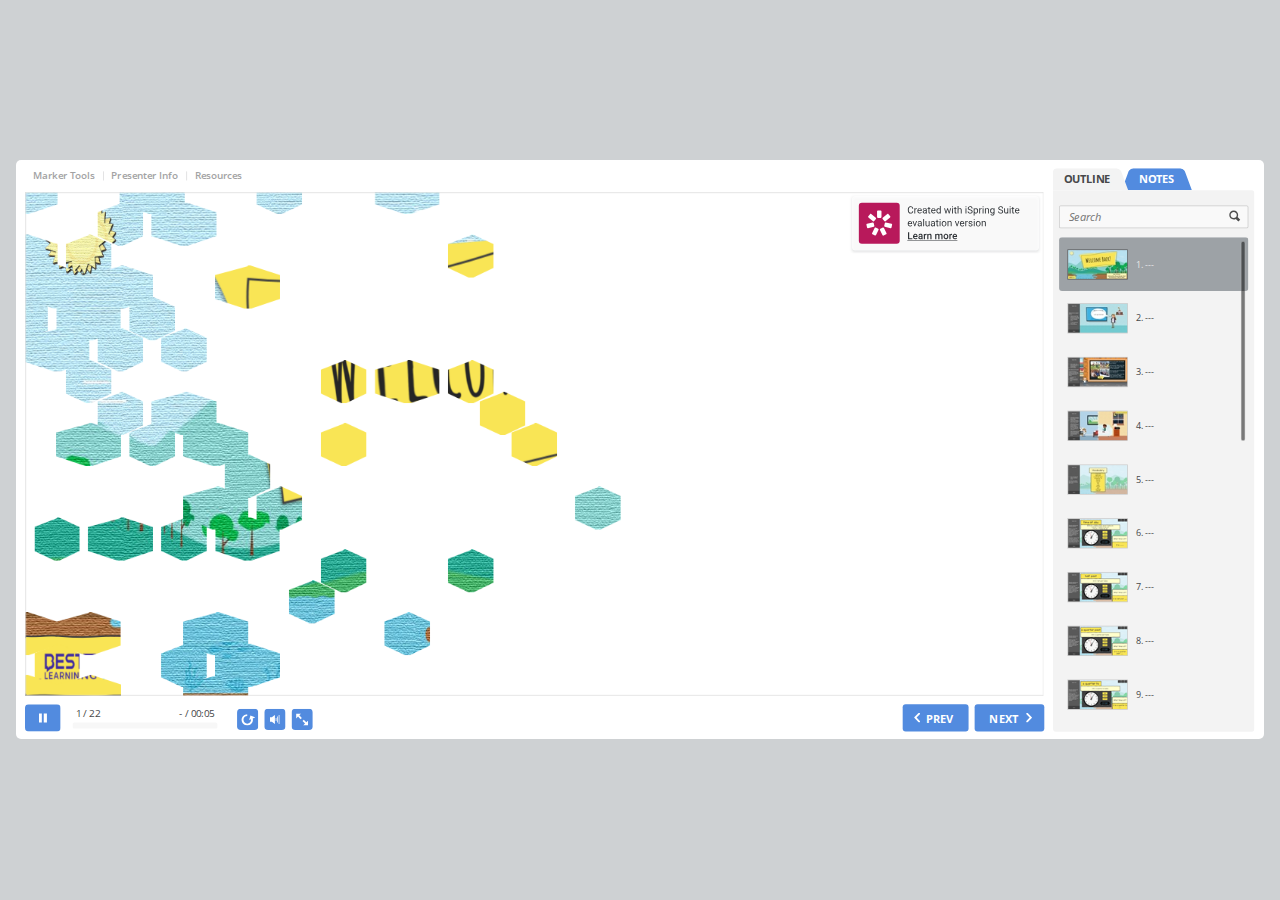
<file: Young Learner Sample Lesson/res/index.html>
<!DOCTYPE html>
<!-- Created with iSpring --><!-- 1648 770 --><!--version 10.2.0.6 --><!--type html --><!--mainFolder ../ -->
<html style=background-color:#ced1d3;>
<head>
    <meta http-equiv="Content-Type" content="text/html;charset=utf-8"/><meta name="viewport" content="width=device-width,initial-scale=1,minimum-scale=1,maximum-scale=1,user-scalable=no"/><meta name="format-detection" content="telephone=no"/><meta name="apple-mobile-web-app-capable" content="yes"/><meta name="apple-mobile-web-app-status-bar-style" content="black"/><meta http-equiv="X-UA-Compatible" content="IE=edge"/><meta name="msapplication-tap-highlight" content="no"/><title>Young Learner Sample Lesson</title><link rel="apple-touch-icon-precomposed" href="data/apple-touch-icon.png"/><link rel="shortcut icon" type="image/ico" href="data/favicon.ico"/><script src="lms.js"></script><style>body {background-color:#ced1d3;}#spr0_46c93a2 {display:none;}</style>
    
    
    <style>
		#playerView {
			position:absolute;
			-webkit-tap-highlight-color:rgba(0,0,0,0);
			-webkit-user-select:none;
			-moz-user-select:none;
			-webkit-touch-callout:none;
			-webkit-user-drag:none;
		}
		#playerView * {
			position:absolute;
		}
		#preloader {
			width: 50px;
			height: 50px;
			position: absolute;
			top: 0;
			left: 0;
			bottom: 0;
			right: 0;
			margin: auto;
			border-radius: 10px;
			background-color: rgba(0, 0, 0, 0.5);
		}

		#preloader::after {
			content: '';
			position: absolute;
			background: url([data-uri]);
			background-size: cover;
			top: 0;
			left: 0;
			bottom: 0;
			right: 0;
			animation: preloader_spin 1s infinite linear;
			-webkit-animation: preloader_spin 1s infinite linear;
		}

		@keyframes preloader_spin { 0% {transform: rotate(0deg);} 100% {transform: rotate(360deg);} }
		@-webkit-keyframes preloader_spin { 0% {-webkit-transform: rotate(0deg);} 100% {-webkit-transform: rotate(360deg);}}
    </style>
</head>
<body>
	<div id="preloader"></div>
	<script src="data/browsersupport.js?0AB75FEC"></script>
	<script src="data/player.js?0AB75FEC"></script>
    <div id="content"></div>
    <div id="spr0_46c93a2"><audio id="snd0_46c93a2" preload="none"><source src="data/sound1.mp3" type="audio/mpeg"/></audio><audio id="snd1_46c93a2" preload="none"><source src="data/sound2.mp3" type="audio/mpeg"/></audio><audio id="snd2_46c93a2" preload="none"><source src="data/sound3.mp3" type="audio/mpeg"/></audio><audio id="snd3_46c93a2" preload="none"><source src="data/sound4.mp3" type="audio/mpeg"/></audio><audio id="snd4_46c93a2" preload="none"><source src="data/sound5.mp3" type="audio/mpeg"/></audio><audio id="snd5_46c93a2" preload="none"><source src="data/sound6.mp3" type="audio/mpeg"/></audio><audio id="snd6_46c93a2" preload="none"><source src="data/sound7.mp3" type="audio/mpeg"/></audio><audio id="snd7_46c93a2" preload="none"><source src="data/sound8.mp3" type="audio/mpeg"/></audio><audio id="snd8_46c93a2" preload="none"><source src="data/sound9.mp3" type="audio/mpeg"/></audio></div>
    <script>
		(function(startup){
			function start(savedPresentationState)
			{
				var presInfo = "eNrsfetu3EiS7qtwdYCdNlDi5P3ig0VDdlszxrane8dGGwdWw6CrKKnaJVJdF6uFgQG/xgAzf/fB/CQnMlmSi8miJYtMKlOSGy0WyeTHiC8iIy8kM/6xM915vPMPRvE+2X9Cd59p9GyXoX21q/ee/LBLKKFYPNHiKZIfd0Y7Syj8/8pVcZT8mGfzIp8nL7OT01kOu4tFWUCJsSnyKl8sCeyc7TzGlInRzvHOYyFgO4aT43Kevzydv5UYc4EYFDv9sPOYIAznV0aa6WKxmi7ztxilJEVvxf+FIvnO43/sFObPe/MHdpfzVT7ayXYev7Endk5PodjC7kIRSuzNDrPZIreH7a+Pv34cVaWLRa00+3rp03ppegX2crM0vqL06ddLGzW/FD6sC1IxWjHRRJ7VC/OvF/6wWVh9XebFNjHaS+db5GgvfVgrra8o/a5WWn699IdVrfQVWn6YbJZm6OullzW5JdrONhTfOal5sKkvi52PcPzUHM8ujs9cLxjtzI277Hy0Xv+PncML1I8X9zVQIMRzU6OJEk/w/t6zXc0k1GixJ3a1lnr3B7r/g9BqD/3wDH+sJN6ZZMvs4M+L2XSS4/Q3Y9uxe3RsTf7K3Hd6eW55fPIOLjg9qqq6VLaiUwUCTS6lBz3Q6Itaf5jwcDxdJD/n82k5eXwwf14s83k2Xk4/5Mnf82yS7M3K1WSU/DTPZskv5Th7t5pl8/NR8p/J63I+SV5ns1kVEUBl4AylCGF7B5ZqrT/+Otr53chp2Hh3tmNlwSmvVDXsTdc8v/l1bYuKPSjGq4BSmWlqf8FltvziODvNF+tDL6uLf6k25+vN+2p7WG3Oyqpw3Sxccr5PnuHdfS05mEXt72oun+7uCb7/9Nm+1M+eyi1mIVvNQtrNQq5tlvW+scvrfDYuT/LkXTZ+/x+JtdKptVJyln/+9M/ZLJkb+7zIs8VqPoVG4NX0JE+T1+uTAFQmM9MuJEtz7Vmev4czi+TDpRGTM7DgIj2YHxQ/5kt78ihfJotlNl/mk/8wx1/l2fgYGpYXebEy+3/LPkyPsuW0LDbPvspm7ysU0+4kP737LbcetDAHvziN2dsv5yfJfjle2XPP/pguL7H/ni9X86IV5+VyNcmL5SJ5mhWfP/3vQfHdj/RRcjZdHifLtRxHq+kkK8Z5khWTZLE6PS3ny1EyNZdND8+TBdA5St6tlklRLoGg2Sh5n58nk3yZTWeLpDyE65LSOPoy/2OZfDctxmkyzybTcpS8+mUEp5LD6ezkUQr3/suP6tEXZAMzLQ5BN8sNWOYom0+MUZbHebIEwxj0SXaeHM7Lk2RxDIIl2QqQoSg0waboAiQ9TBan5fu8SBaz8mx2bvUYGyPOzu1NX+pHIBtY14VdlvZQAUWhtU+Os9lhclyu5ta4T6ZHyfNJnh0Ur4+zZTIGLaH+nMJtyg/AmsH5HmyxWBhtQPv/WQGGMXHx1/IsmZTgO8mJdbN8XbhmLSc0mEPf4ccIJXsvDv7884tHo0qc02wBxsiS31fGveaN/SWwvAAyCog2J9NitQRbGRVGRsGR9V84URbL41FyDnpCaTD6ZDWDcuNslheTbG7u/df912aTnWXnB0VRnh0Uxu4HxbKcmCP28NnxeV2Hulu+AoovahQEur0J0PTOOog9YqzyIiugw3VQrDm1toBaNl0Ck8+Xf1okb9++TdcngcHzcmU2sAPHTRGzfft2fQB+lH8az8rxe7jkFXgy3AP+N8enBVBUYR0U/53Ns+QMKls+MRYH/csSfMEoBuf3QMpz8NciOQRq07qC9Yq7PcqbMz9Px0tjZxvcnxeTVVXoRTnJZ/XanPwMrgYecwl62R7U73wRJJYgt6UIvPs0z8fHUBPfvZvlNgDNrxvtstPk+fI/bhDlkoPVPqIqeTqbjt8b9ibTxekMqk5h6npNIhDoqnhoIt72Zg8aN4yg5dOCScwQN22OLUB4VYCmhEoE/ygnimteayJ/X7eQW9rHqlFZnM7FWybGWo0plH0HJ3bxaJeOMHSgNPnVdmHe4BGC/[base64]/3grMtHboc3xTWzsi2lKvPFBvSEzj0xzb0wLb3xIb8jKI9PaF9MM+eKDYW/IxB/TzK2JGEY70AAQvU1oTLeJDEcdgVkLqOgCyn2AiiYoIaSr/rINtZOsyguqbqJSTjsywFEbahdZOfaCSpqoTPGuDNA21E6yMi+o3ho27q1h494aNu6xYeNubeOIpVxLShDnQjAEZuSp1oRrzZSkiAkN4rFUKESEpJRqxRgMWWhKFcZYSckYZo2RC6EkpQxBAYYUQdQISnAqNOJCIiwE/O/I27ykecWGJsKt4RyrlEjFBWOcYsJHIFYqmQSdEOKKazZiVKYUSyUx0lQCOYikXErOuMXnoqEGYAquNOWcCQVX7GKEU6JAbcIVRUgqVwv3iuYFHxsPxNDFA7GR3aUpU2pjIvHi+ftiiw2XBmhlISbr2UpU/QPNtQTNPlb0/KMqujCFtLYznObHR/tgbcc8li5rD1sXW2i+vFk1KTqpZj+bN6jQ69D2CfvILYQte9U5W7rcsY/2kL0G20e5F08JrenfuBOlzgxnbWry19EGxylfT+R+YVJ8hcg2tRoSn+BKQaiJalNBXBW/[base64]/[base64]//sOjzystoyrAKO144PY8UF8fR8kMsJoTVSE0ZroSKM1RfFGa+K8A1TznLpRPNaU3ju0KphoTcKaYqAowGjt+FxtVqY+LXKVD1IcYbSmJMJoTWms0ZrFG61r7u16Tt0oHmtK39G6g//3Hh7DmtSjLLxoTRwfJI4Pkm/wwRhnQmiMMyE01pkQGvFMCHVGodQZhVI5RE3pPVqHMxNCw5oJoQHOhDhd6dqrBPVn+Ve6oI4wWDMUYbBmONJgzUiUX0awWxnKkIpDrK4WW1fvw+n6a3zsVgYyRHQVm8cptgjcScwX5fYtbFJ/W5/JwPluFVzFKrgO3FXMp/f2RWxeD4QcBc54q+A4VsFJ4K5i1iiw72Kr+rcdnAbOeKvgLCrB3SGl059nTn+eDdKf73tI2aGX3vcYjoX1cjML651H5m16lOibiONtepSIm4jDwxJHhGUsGRY7KixxdFDG4igodjgOSxwSlrFoWOyEEJUv1r/plB1jtHNsOl5vdo5nm/XheEY2elnmLK2dZbU9UduTzpWqdhYj53TtWyvY3Xi21sjd8QPlhO3vPd3Ve0+f7DKOn+3uPRFyV2msGd5D5Ae8LXcH3Zq7g7bn7qA3yd3xkDbjIW3GQ9qMh7QZHdJm7B0a64ILmbwXo8ssGFmxODNWPwYQ8IHK4xZpcpGw4nSef5jmZ9atL09D/Ztb1f5Wno2S2brobLpY5sV/JCb9xs8mE8bnT/9ysgmdnNLPn/5tE3SAqRPw/nkJMcOcn+Uf8lmyWEeXUZWeo4lwOjkEBIgaQNS6eqbJ3uI9+OLi4M9FuSHk2fF0VqkLV9t7Xij1RekNlU3OEGAcXGRutJ6ABSwMxAUIDsvvk8qJphPrRTZHyPfbou+F6f4PfgyXnBt/O81Lk0ZvBRRb91p8DyRdliOPK2jja0YkcCPr5Oa3qW7mzhAkwK0vjkAl+34DgD5O1hFi80brurjYLMmcWx0aZRfAMCi6VrAKSTatilFsfdZq+jcIx9fNzXWdxCO2Oc4EQ70mHmEtqN1ShHAvqGIravf1R2ULbtc1QpUnXO3g9pV1BG3H7Sf9igdc0sDtKesIbQHuJ/+KD2DeAO4p64hoAe4nAYsPYNUA7i/rCNYt4L0kBkE+wZuVsKesI6QFuHOiDeoLeEub11PWEd6G3E8KFi/I7a1f54WsifLGtPbFB0XekLE/[base64]/V8He4lzSs2NSF3RhMatyaNJCr8IolKM1/IpqrOxGRtRvHKd802LrytfCGsZxlukqeDb5PhFvKFiKvkCDJfiLwVqXEfK+BGJ7W+RQ+5eQILdItc31xqHKXUPGwPaU0WIsJmu1VuGancKmw/[base64]/hA7mGDNeXjBGjs+iB0fxNf3QcIijNaERxitiYg0WhMZb7Qmzss/[base64]/URXTXLqvtXTT7gCwW2S0WClIoGIVWjo3sjG3655Qhk+8q9b7BGD+m8WFD/MtFQZPKS32et2Dq/z7reX+b3uTzLanuitiedK1XtLEbO6dpHdxf5farzjfw++1Ij/Uzu72L6g9hlSIndJ8+e6t0nT/BTuY/wD2ZdrGZ+H7Y1vw9rz+/DHvL7POT3ecjv85DfZ+D8PhdkXlJ0YqplVizT5HVuSJlMDw9B5QJYNAl3FonNZnN5DC4zOXBMjEmyd+VqaT39tJIzTVz6v+SReZmdWFNZ1iYlQH+f/Ji9y2frXDf2pCVhupzmi+Q7ExVm05Pp0tL7GDx0ChWiOBpd5OqB4JFP5mV5MoJyH4xS1c5iVRjXLIu1rxbTo2PwbXubUaKS8vOnf9qdJDup759CNIHw+R4MDuac53kBsWFZJdkBfWxMTyCuJLPM1JF5blkZg94vsw9VqpyNy7LFY5OZ6EfGk59fP3+RvHk6yxaL5P/8mp4WR58//duN2X3mzLED6neEi15z5ogW1G7ZbaQXVLUVtfvquboFF/eShMYHMHaA+8qaQ7bj4l6S0HjAZQ3cnrLm8BZg3EsOGh/AsgHcU9Yc1QLcWWLtCZigBnB/[base64]/6aKjrgy3kNdEXSVHkHlN9K1I3fVzmNqsYERi41v0kZtn2yC3SPbNpaZRSi3D9pCvZ9oIl+1WuXWcchMUtp+0ZgjBYfPdKjeJU+7a052YMpvwsPlulVvEKTehYftJa4YQFjbfrXLzmOR2F3ii9TFrzQh15ToNYoPMbCIGl5j3kbpyYFfrLnW3DmXfn/[base64]/QN5ssvJU6r2Bd/j+0+2JEngW5Mk8PYkCfwmSRIuVrt/dDC/XOn+YF5f6X5zf1kezKuV7g/m1Ur3cGG5mh/MzQr1c7PSPZwwK90fzM1K91B6vdL9wXxzpfv6mvsPqRoeUjU8pGp4SNXQIVXD38qzUTLLl58//XORGF8uqjQExqD22IcvkGcAYfIyHMz/Un7xaaiLVc4COPIuPwJKfsgPpwXY/dkf2cmpcYC9xftkXq6WcDT1mZBg3d5MJOk1I8G61WrCdksesP7kpndYuhW2h3XXWQsw7mdtew/AwgHuKyuB3I6L+1nZvn9c3cDtJysBQS3AnVcAx76ASQO4n6wEhLYA434Ws/cAzBvAPWYlEC3gvSQOkD7Bm5Wwp6wEugW489LiyBfwloavp3XFSRtyTyva+0Bub/+6r+DOvTEtvPEhvSErj0xrX0wz5IsPhr0hE39MM+qNaeaND+4NWXhk2q2JvWQlUC2govtC9/2CctQE7Z6VgOM2VNF9nfu+UWkTtXtWAs7aUDvJyr2giiZqD1kJZBtqJ1mVF1RvDZvw1rAJbw2b6L1h+5asBLWJKHcGqT71c9V7LTWo28pMUJP/tlIT1ObLbjM3QW2GLZ7kBLX5u4iW+edxii1u0Um6rph/O2TfXGoVo9SEhO0hravl07DZbpWbRSo3D9tPWlf5F2Hz3Sq3jFPu2lOeiLITEBQ2361y40jlVmH7Sesq/zpsvtvkpigmud3VMVR95FozQl25biPZINMTfH3cG+RK//g2epU9iN2tU9n7cs/Mmzj45qtPByOOCMtYMix2VFDidBxm9r6UIQ2LnbAqOuFhGUuExU5gFV2HZSwUlrFwWOKosIylg2KHhuA77jKqwnloJp19de2hB9cD9+P7WOxJoMGF7r5mksCBP61pFZxE9JjJTVHgDMqF8/h5wygea0rfIbKD//cdHkVYbZkgAUZrxweJ44Pk+j5IcYTRmpIIozWlkUZryuKN1tR5GajmOXWjeKwpvS96Q4KJ1jSsKQbKwovWxPG52qxMfVrkSh/kMUZrEWO0lrFGaxVxtOZOdHZGpRtG8VhTeo/WIpxoHdakHlUBRmvHB4njg+QbfDDGmRAW40wIi3UmhEU8E0KdUShzRqEMD1FT+o7WLJyZEBbWTAgLcSbE6UvX3iWoP8y/ygcZjTFasxijNY81WosoP49gtzKW6Z6k4FZGMt1X+9dRis1R4E7StmQ+x4Hz3So4iVVwGrirtC6ZzwJnvFVwHqvgInBXaV3rXwbOeKvgKirBnf48c/rzzOnPs0H6872PKVk4Y8qw3m5mYb30yLzNj95sKXVv86M3W2heByUOR0EZi+Ow2CFhiUPDMhYLix0eljgiLGPJsNgJISr7SVJQ6XSRpKDqZX1JUnBxltX2RG1POleq2lmMnNO1j/4ukxTY840kBT9QxPfwPt8VgvJdRvee7KofKNtVTEn0jO6xJ0/lliQFYmuSAtGepECkp8U3Jyl4SA/wkB7gIT3AQ3qADukBLL5xzolZ039q64dhMK+W9k8MRg6V1mYFeDqbjt8nnz/9C48+f/q3+UHsD6h68Juan0bxfAaBoUoVUIChoOYYhU7yyTQzbgOls8kHEwkm4F6VMy+qoLC+GdTD7CRfpMlToHCRr+U7mudVjZoeHk7Hq9nyHBwOqhNUlnl5OjfgCVRyY815sljHo7rc1mPXoq+92OyZe8ORqkastcgmv60A/KIqp8mL1fg4mU3f59UNypmp/OAUFzHIZlWojpTFzMgGodEIdAbBxnhKBbMtMm/ECrOLiamf2UnyX8nyLJ+BgcvPn/5ZQcNRUHF9ODs5mJvCvFb4p93D6ZeTuI4E/NozcBfzh5g/1PrHtrrw1gaTdXW4rA/WeV/mFTmVWEDY5ZlGlTMQS7Pz9rIMJltEYOYPN3+E+SPNH2X+aFsY2b/2msfmD+Ibh+1vYn8T+5va39T+ZvY3s7+5/c3tb2R/V2l6DoqLtD1QV60j9Jm4wnYxxurwXa95K1gLarf8EtwLqtiK2n3tStmC23V9SeUJVzu4fWWsQNtxO2eWwJ5wSQO3n4wVmLYA416yo/gA5g3gfjJWYNECjHtJj+IDWDWA+8tYgXULeC9JJZBP8GYl7CljBWkBxr0kS/[base64]/QaaQpFpxqUJqNth1pXIYpTRkIhYEujqgGJVOqkMCc0G1WrIpzwLOkYyxSArJiIq2n1AlwjcioSjFTgiCBOIPSI8pwKoTkzN4cCToCY6ZSYUYpXpfBChtTM6mZBo43SGDa/oOCmiJKlGFBCYEIZ0wCp4zr0bYjzeukSuH2ksK9rObMzBsQqoUWUAmE4txlorpCAKEXDqgN4eAJWjKBdM2hPxy5bYIUEogbQRVMwV8FQsAE/NAjzo148sLgUCIFlb/[base64]/6A4pIjKgTB9j0N8xJeSrRWgktC7IstjiKNK5oXmM8YT9YLP1RrWvFqPatqmYfpxReMb9xPGJ1vD2sfDV657PLGhY1lqb55+QpM1U0WFepZBn6TFT22ybC5oMdAcoir5LjlVYi3Ly8rb0Xqroviqiil1rfoIddIb79eN9lZNrk2xz401zeXGkcpNQ/bQ8zHqXalSEG2pDkPl+1WuWWkcquw/cR8sWvXHmZ8Sx7ocPluk5ugOOWuLQ4QoJ+Y7/7twsNE1uWmYfPdKjeLU26Cw/[base64]/+87OvKwmjLOwwvW2PFB7Pggvr4PEhZhtCY8wmhNRKTRmsh4ozVxXv6peU7dKB5rSu/[base64]/pMxY4362C81gFF4G7ikmHYV/B5k4glIEz3iq4ilVwHbirmLwh9i1sVf+qg6PAGW8VHEcluDugdHrz1OnO00H6870PKGU4A8qwXmymYb3wyLxNjhJ9E3G8TY4ScRNxSFji0LCMxcJih4cljgjLWDIsdlRY4uigjMVRUOzwEKKyOwnqvOQinBcOxPVfclH8BuvNXK/b6GpeVj3Caj4CX93PdHOU2WmM+rEmCEr1pT1q3/0jRjcznF0MYGSKqCCEUWHzVNUADVSlSLZtDORcWgG6edTqn5mhzgvrjID0byEV0HX9n6rUaUW8nF3EOtXSXMEZIVTQijK0YdZNrrbcphJ8fJ2bCSHW057Nm2653XU/MqQPfPvn2w1OziBOOM/Xhb5+cEL3JjiRegLJKjiJVAmm+ToLo/6W4ORcug5O9TSV9djEH+rKQ2y647FJOl85SWfhBUmuHZskfYhNg8Wmh37ToLHpoS24hdiE3U8VMHHfGydtL45jjuw/[base64]/hoee5sbsvjE89Dw35veN4aEnurG4bwwPPdON5X1jeOipbqzuG8NDz3Vjfc8YJkPPdRN03xgeeq6b4PvG8NAvLhFy3xgeekxH6MOIw/fUxtDTqHjwmWI89DwqHnyqGA89kYoHnyvGg8+kDj5ZjIeeSSWDTxaTwZ8PDz5ZTIZ+QEwGfwZOhn5CTAZ/CE6GfkSMB38Kjod+RowHt+JAd3Qf3FDsPqdpZNVpy7PcFMjphOKvJgvpuUN8q9Jssgsi7Sym9prj7DQ3hJlDL812tPNLtTlfb95X28Nqc1ZW22Njnjc7x7PNJuh4tvkdpjlLa2dZbU/U9qRzpaqdxcg5XXtsCbsbHvDr+kuuHTjzHDb/2GdP9tkee7rLnj59ssu4IrtPniC+y8lT/YSzp1Tv7X/csY6zM8mW2cGfF7PpJJfpb4sd+31Z/eh4YQ6/MvRNL88tj0/eyfS0OIJTZzuPpQKpYECiPlrjWfJHOzNrzOxy/w+4/FWejY/zefIiL1YH84Pib9mH6VG2nJaF2bs4+yqbvTf7P+aLRVkkP737LR8vpx/yhTn4SznO3q1m2fzc7O2X85Nkvxyv7Llnf0yXl9h/z5eredGK83K5muTFcpE8zYrPn/73oPjuR/ooOZsuj5PlWo6j1XSSFeM8yYpJslidnpbz5SiZmsumh+fJojzJR8m71TIpymWSzWaj5H1+nkzyZTadLZLyEK5Lynk2A8A/lsl302KcJvNsMi1HyatfRnAqOZzOTh6lcO+//KgefUE2MNPiEHSz3CTz/CibT6bFUbI8zpPl9CQ36JPsPDmclyfJ4hgES7IVIEPRcWmLLkDSw2RxWr7Pi2QxK89m51aP8SzP5rNze9OX+hHINps1YJelPVRA0XyxTI6z2WFyXK7mqWHuyfQoeT7Js4Pi9XG2TMagJVSsU7hN+QFYMzjfgy0WC6MNaP8/K8AwJi7+Wp4lkzI5y5OTPFus5vm6cM1aPxnG6lb+Dj9GKNl7cfDnn188GlXinGYLMEaW/L7K5ku4rbu/BJYXQEYxGSUn02K1BFsZFUZGwRHIkL+HE2WxPB4l56AnlAajT1YzKDfOZnkxyebm3n/df2022Vl2flAU5dlBYex+UCzLiTliD58dn9d1qLvlK6DYGO+VYfg/k70J0PTOOog9YqzyIiuKHIquObW2mC6S6RKYfL780yJ5+/Ztuj4JDJ6XK7OBHThuipjt27frA/Cj/NN4Vo7fwyWvwJPhHvC/OT4tgKIK66D472yeJWdQ2fKJsTjoX5bgC0YxOL8HUp6DvxbJIVCb1hWsV9znBTCe2bqV/D3PJsnerFxNzJmfp+OlsfNrcMrkeTFZVYVelJN8Vq/Nyc/gauAxl6D2ktdQrep3tvjGOSf54bSY2vphGMz/yE5OZ3liMHKotEbg+dPZdPw++fzpX3j0+dO/zQ9if0DVg9/U/DSK5zMIDMm7/GhaFGAoqDlGoZN8Ms2M20DpbPLBRIIJuFflzIsqKKxvBvUwO8kXafIUKFzka/mO5nlVo6aHh9PxarY8B4eD6gSVZV6ezg14ApXcWHOeLNbxKN0WCS893uxg8pii5L++VINkeZbPPuT2nPlDzB9qOWz4y5eLjOPML13n0nfs/V/mS6uDdSJD0eZl6SXyppsaqKXZ2SxalcVki2jM/OHmjzB/pPmjzB9tCyP7117z2PxBfOOw/U3sb2J/U/ub2t/M/mb2N7e/[base64]/UwPuKSBS4nsgwjaAtxZYuYLmDeAsSB9UCFagDtLLH0BqwYwYbyiArcB85RvhzYnNsF1CzjuAZwgn+DNSsgw6sFDCGkB7mpIQn0Bb2nzeC8RlPA25M4yC2/I7a0fb0Umeju0Ob6JrbwxrX3xQZE3ZOyPaUp8MU2pNz6YN2TukWnhjWnpjQ/lDVn7Y5q5NRHDUAcaAKK3CY3pNpHhqDPewS2gogso8QFKm6AmUU1H/VkbaidZuRdU0UQ1+Vc6MiDbUDvJqryg6iaqSSvSjQGO2lC7yMqxF1RvDRv31rBxbw0b99iwSZcPdy1Nd51K8G+WovVSlkoaQJJizhFs7YGGPGaFcHAJRbViFC7YxUykSEoOW2YPuYK6VzQv2JxvQdFrwK/UwFlkfYsKONUKNN0Q6EodeKo1VopQwghsr9bBvWBzdsr1fqpoiomQSK0vpxguh7AgFOPGEMaBwTCEY82tlgCbciQI4Vxx/UUHlCqBJAQJzSVDHOnRrlmfViNNseBUg9JstO1I4zJMacpAKAx0cUQ1KJlShQQ269lvsWJVnAOeJR1jkRKQFRNpPaVOgGtERlWKmRIECcQZlB5RhlMhJGf25kjQERgzlQozSvG6DFbYmJpJzTRwvEECq5bvhIKaIkqUYUEJgQhnTAKnjOvRtiPN66RK4faSwr1wtZI/WJZQLbSASiAU5y4T1RUCCL1wQG0IB0/[base64]/ulGammbMtrmszVLDHxzomDWswz8BjLwbTJ8U67ifuQQV8lxmV775pnBnUTfu+YF0ErkrxS+yJNc5UXepfU09LciNe4otYpSan2LHoKuFlpWmdildjJJ3CLXN5caRyk1D9tDzMepNn+7IHW5Rdhst8otI5Vbhe0n5otdUxS2dbl12Hy3yU1QnHLXFgcI0E/Md/[base64]/KIhq+nhbkzL8zp4ELj7kKzwB/StArOI3q65FQU7gzGufO0ecMoHmtK3xGyg//3HR15WE0Z5+EFa+z4IHZ8EF/fBwmLMFoTHmG0JiLSaE1kvNGaOC//1DynbhSPNaX3/[base64]/gY/dyjCGiK5ikzjFpoE7icnyYN+/JvX39BkLnO9WwXmsgovAXcWkw7CvYHMnEMrAGW8VXMUquA7cVUzeEPsWtqp/1cFR4Iy3Co6jEtwdUDq9eep05+kg/fneB5QynAFlWC8207BeeGTeJkeJvok43iZHibiJOCQscWhYxmJhscPDEkeEZSwZFjsqLHF0UMbiKCh2eAhR2Z0EdV5yEc4LB+L6L7kofoP1Zq7XbXQ1L6seYTUfga/uZ7o5yuw0Rv1YEwSl+tIete/+EaObGc4uBjAyRVQQwqiweapqgAaqUiTbNgZyLq0A3Txq9c/MUOeFdUZA+reQCui6/k9V6rQiXs4uYp1qaa7gjBAqaEUZ2jDrJldbblMJPr7OzYQQ62nP5k233O66HxnSB7798+0GJ2cQJ5zn60JfPzihexOcSD2BZBWcRKoE03ydhVF/S3ByLl0Hp3qaynps4g915SE23fHYJJ2vnKSz8IIk145Nkj7EpsFi00O/[base64]/P7xvDQE91Y3DeGh57pxvK+MTz0VDdW943hoee6sb5nDJOh57oJum8MDz3XTfB9Y3joF5cIuW8MDz2mI/RhxOF7amPoaVQ8+EwxHnoeFQ8+VYyHnkjFg88V48FnUgefLMZDz6SSwSeLyeDPhwefLCZDPyAmgz8DJ0M/ISaDPwQnQz8ixoM/BcdDPyPGg1txoDu6D24odp/TNLLqtOVZbgrkdELxV5OF9NwhvlVpNtkFkXYWU3vNcXaaG8LMoZdmO9r5pdqcrzfvq+1htTkrq+2xMc+bnePZZhN0PNv8DtOcpbWzrLYnanvSuVLVzmLknK49toTdDQ/4df0l1w6ceQ6bfyi1T9g+krswnPhhlwmFdzV6Rnb5s32K6Q9PBUJ7H3es4+xMsmV28OfFbDrJVfrbYsd+X1Y/Ol6Yw68MfdPLc8vjk3cqPS2O4NTZzmOpQCoYkKiP1niW/NHOzBozu9z/Ay5/lWfj43yevMiL1cH8oPhb9mF6lC2nZWH2Ls6+ymbvzf6P+WJRFslP737Lx8vph3xhDv5SjrN3q1k2Pzd7++X8JNkvxyt77tkf0+Ul9t/z5WpetOK8XK4mebFcJE+z4vOn/z0ovvuRPkrOpsvjZLmW42g1nWTFOE+yYpIsVqen5Xw5SqbmsunhebIoT/JR8m61TIpymWSz2Sh5n58nk3yZTWeLpDyE65Jyns0A8I9l8t20GKfJPJtMy1Hy6pcRnEoOp7OTRync+y8/qkdfkA3MtDgE3Sw3yTw/yuaTaXGULI/zZDk9yQ36JDtPDuflSbI4BsGSbAXIUHRc2qILkPQwWZyW7/MiWczKs9m51WM8y7P57Nze9KV+BLLNZg3YZWkPFVA0XyyT42x2mByXq3lqmHsyPUqeT/LsoHh9nC2TMWgJFesUblN+ANYMzvdgi8XCaAPa/88KMIyJi7+WZ8mkTM7y5CTPFqt5vi5cs9ZPhrG6lb/DjxFK9l4c/PnnF49GlTin2QKMkSW/r7L5Em7r7i+B5QWQUUxGycm0WC3BVkaFkVFwBDLk7+FEWSyPR8k56AmlweiT1QzKjbNZXkyyubn3X/dfm012lp0fFEV5dlAYux8Uy3JijtjDZ8fndR3qbvkKKDbGe2UY/s9kbwI0vbMOYo8Yq7zIiiKHomtOrS2mi2S6BCafL/+0SN6+fZuuTwKD5+XKbGAHjpsiZvv27foA/Cj/NJ6V4/dwySvwZLgH/G+OTwugqMI6KP47m2fJGVS2fGIsDvqXJfiCUQzO74GU5+CvRXII1KZ1BesV93kBjGe2biV/z7NJsjcrVxNz5ufpeGns/BqcMnleTFZVoRflJJ/Va3PyM7gaeMwlqL3kNVSr+p0tvnHOSX44Laa2fhgG8z+yk9NZnhiMHCqtEXj+dDYdv08+f/oXHn3+9G/zg9gfUPXgNzU/jeL5DAJD8i4/mhYFGApqjlHoJJ9MM+M2UDqbfDCRYALuVTnzogoK65tBPcxO8kWaPAUKF/lavqN5XtWo6eHhdLyaLc/B4aA6QWWZl6dzA55AJTfWnCeLdTxKt0XCupubI5g8xjz5L6cCJMuzfPYhtwXMH2L+UMtmw3OcK40fzS896dKVrDgv86VVyfqUYaxxbXp5j03XNXhLs9MoX12AyRZJmfnDzR9h/kjzR5k/2hZG9q+95rH5g/jGYfub2N/E/qb2N7W/mf3N7G9uf3P7G9nfJjaYbRUrzK8q3uzYLgZ0O04vu3/QpjHocuiP0DX43bSMpv39fcc2frhqWXegKbR9jqrLM10vLWna7TyfkGoG780uHu3SEaZqpMmvtg/0Bo8Q/[base64]/[base64]/[base64]/FQgBE3aFXM6NePLC4FAiBZW/wCrXjQkgMK2kXFdVOAJVhUqlhSTKJkBwRG9c0bygNhuKIpV9vThJpKzjaFmnEbNOomWdRcw6jZZ1HjHrLFrWRcSs82hZlxGzLqJlXUXMuoyWdR0x6ypa1jGKmHYdL+0Rj05xvKPTxus1ipIUE44JuZiXi8ICd0CNi89/4jcGuxPG4HfDGPxOGEPcDWOIO2EMeTeMIe+EMdTdMIa6E8bQd8MY+i4Yo/EKb5zGuAtqXCzBEL8x8J0wBrkbxiB3whh3YwR+V9RoPJDiOqWSSqyIwPBXjTimKeECMcIUqt4OQanmCG2oSkjKQTG9LtJ88QcUlxxRIQi272mYl/[base64]/+TVHY1uWmYfPdKjeLU26Cw/YT88m7KQrbutwkbL5b5aYxye0ssFhzFtcIdeU6DWE9UGDWCerWhWeDS8w7SnwbXcruUnfrULYP7SHo3GBoL71Jg28gjQpKGh2UpTqOVvsmp+MwtHdxeFjGEmGxE1Y1xyosY+mg2CGBVXQSlrFoWOywsHwHB2UsQsJiJwTfccYcuj7EqLXy9Wb2qiEHJwP34L/lEQ1fTwtzZ16Y08GFxt2FZoE/pGkVnEf0dMmpKNwZjHPnafOGUTzWlL4jZAf/7zs68rCaMs7DC9bY8UHs+CC+vg8SFmG0JjzCaE1EpNGayHijNXFe/ql5Tt0oHmtK7/1ZHky0JmHNMBAZYLR2fK42KVOfFbnSB1WM0VpHGK0pijRaUxxxtFZOdHZGpRtG8VhTeo/WOphoTcOa06M4wGjt+CB2fJBc3wdpjDMhNMaZEBrrTAiNeCaEOqNQ6oxCKRuipvQdrWk4MyE0rJkQGuBMiNOVlvVddX0HFDGGahljqFaxhmod5ScR7FYGMqTiEKurxdbVm3C6/gIfu5VhDBFdxSZxik0DdxKT5cG+f03q7+kzFjjfrYLzWAUXgbuKSYdhX8HmTiCUgTPeKriKVXAduKuYvCH2LWxV/6qDo8AZbxUcRyW4O6B0evPU6c7TQfrzvQ8oZTgDyrBebKZhvfDIvE2OEn0TcbxNjhJxE3FIWOLQsIzFwmKHhyWOCMtYMix2VFji6KCMxVFQ7PAQorI7Ceq85CKcFw7E9V9yUfwG681cr9voal5WPcJqPgJf3c90c5TZaYz6sSYISvWlPWrf/SNGNzOcXQxgZIqoIIRRYfNU1QANVKVItm0M5FxaAbp51OqfmaHOC+uMgPRvIRXQdf2fqtRpRbycXcQ61dJcwRkhVNCKMrRh1k2uttymEnx8nZsJIdbTns2bbrnddT8ypA98++fbDU7OIE44z9eFvn5wQvcmOJF6AskqOIlUCab5Oguj/pbg5Fy6Dk71NJX12MQf6spDbLrjsUk6XzlJZ+EFSa4dmyR9iE2DxaaHftOgsemhLbiF2ITdTxUwcd8bJ20vjmOO7D+uBWKCcSdW6a8N8txr20y7VmJeLSZLN58n1/[base64]/Bk6GfkJMBn8IToZ+RIwHfwqOh35GjAe34kB3dB/[base64]/S3xY79vqx+dLwwh18Z+qaX55bHJ+90elocwamzncdSgVQwIFEfrfEs+aOdmTVmdrn/B1z+Ks/Gx/k8eZEXq4P5QfG37MP0KFtOy8LsXZx9lc3em/0f88WiLJKf3v2Wj5fTD/nCHPylHGfvVrNsfm729sv5SbJfjlf23LM/pstL7L/ny9W8aMV5uVxN8mK5SJ5mxedP/3tQfPcjfZScTZfHyXItx9FqOsmKcZ5kxSRZrE5Py/lylEzNZdPD82RRnuSj5N1qmRTlMslms1HyPj9PJvkym84WSXkI1yXlPJsB4B/L5LtpMU6TeTaZlqPk1S8jOJUcTmcnj1K4919+VI++IBuYaXEIulluknl+lM0n0+IoWR7nyXJ6khv0SXaeHM7Lk2RxDIIl2QqQoei4tEUXIOlhsjgt3+dFspiVZ7Nzq8d4lmfz2bm96Uv9CGSbzRqwy9IeKqBovlgmx9nsMDkuV/PUMPdkepQ8n+TZQfH6OFsmY9ASKtYp3Kb8AKwZnO/BFouF0Qa0/58VYBgTF38tz5JJmZzlyUmeLVbzfF24Zq2fDGN1K3+HHyOU7L04+PPPLx6NKnFOswUYI0t+X2XzJdzW3V8Cywsgo5iMkpNpsVqCrYwKI6PgCGTI38OJslgej5Jz0BNKg9EnqxmUG2ezvJhkc3Pvv+6/NpvsLDs/KIry7KAwdj8oluXEHLGHz47P6zrU3fIVUGyM98ow/J/J3gRoemcdxB4xVnmRFUUORdecWltMF8l0CUw+X/5pkbx9+zZdnwQGz8uV2cAOHDdFzPbt2/UB+FH+aTwrx+/hklfgyXAP+N8cnxZAUYV1UPx3Ns+SM6hs+cRYHPQvS/AFoxic3wMpz8Ffi+QQqE3rCtYr7vMCGM9s3Ur+nmeTZG9WribmzM/T8dLY+TU4ZfK8mKyqQi/KST6r1+bkZ3A18JhLUHvJa6hW9TtbfOOck/xwWkxt/TAM5n9kJ6ezPDEYOVRaI/D86Ww6fp98/vQvPPr86d/mB7E/oOrBb2p+GsXzGQSG5F1+NC0KMBTUHKPQST6ZZsZtoHQ2+WAiwQTcq3LmRRUU1jeDepid5Is0eQoULvK1fEfzvKpR08PD6Xg1W56Dw0F1gsoyL0/nBjyBSm6sOU8W63iUbouEm25t9jF+zHjyXzV3T5Zn+exDbk+bP8T8oZbJhtfUrjMeNL/0oUsnsoK8zJdWGetNprBzZXqJv+myBm1pdpzSVXFMtsjIzB9u/gjzR5o/yvzRtjCqtDZ/H5s/iG8ctr+J/U3sb2p/U/ub2d/M/ub2N7e/kf1tIoLZVhHC/KqizI7tWEBn4/Sy0wctGYOOhv4IHYLfTXtoWt3fd2yTh6v2dAcaQNvTqDo60/WCktBaTxARWTVv92YXj3bpCFM10uRX2/N5g0cI/oPjQqZ8tMvEr/ZL7cvj9jAcXXcV7YJoLai8Eyr3giq2oppkA01UTNFW2Op4HVe24OKOuMoTrnZw0UjqHmiw/cUtuF3Ftd1OH7ikgUuJ7IMI2gLcWWLmC5g3gLEgfVAhWoA7Syx9AasGMGG8ogK3AfOUb4c2JzbBdQs47gGcIJ/gzUrIMOrBQwhpAe5qSEJ9AW9p83gvEZTwNuTOMgtvyO2tH29FJno7tDm+ia28Ma198UGRN2Tsj2lKfDFNqTc+mDdk7pFp4Y1p6Y0P5Q1Z+2OauTURw1AHGgCitwmN6TaR4agz3sEtoKILKPEBSpugJm9NR/1ZG2onWbkXVNFENelYOjIg21A7yaq8oOomqsky0o0BjtpQu8jKsRdUbw0b99awcW8NG/fYsEmXD3dpTXfZSvBvlqL1ypZKGkCSYs4RbO2BhjxmwXBwCUW1YhQu2MVMpEhKDltmD7mCulc0L9icb0HRa8Cv1MBZc32LCjjVCjTdEOhKHXiqNVaKUMIIbK/[base64]/sUmFFBKIG0EVTMFfBULAhF0Xl3MjnrwwOJRIQeUvsMp1YwIITCsp11UVjkBVoVJpIYmyaQ8c0RtXNC+ozYaiSGWvliSJlXUcLes0YtZJtKyziFmn0bLOI2adRcu6iJh1Hi3rMmLWRbSsq4hZl9GyriNmXUXLOkYR067jpT3i0SmOd3TaeL1GUZJiwjEhF/NyUVjgDqix/[base64]/uRQ1wlx2W27ZsnCnfyfu+aF0Arkb9S+CJtcpUmeZfWs9LfitS4o9QqSqn1LXoIulpoWSVml9pJLHGLXN9cahyl1DxsDzEfp9p07oLU5RZhs90qt4xUbhW2n5gvdk1R2Nbl1mHz3SY3QXHKXVscIEA/Md/9m6KwrctNw+a7VW4Wp9wEh+0n5pN3UxS2dblJ2Hy3yk1jkttZVrHmLK4R6sp1GsJ6oMCsE9StC88Gl5h3lPg2upTdpe7WoWwf2kPQucHQXnqTBt9AGhWUNDooS3UcrfZNTsdhaO/i8LCMJcJiJ6xqjlVYxtJBsUMCq+gkLGPRsNhhYfkODspYhITFTgi+44w5dH2IUWvl683sVUMOTgbuwX/LIxq+nhbmzrwwp4MLjbsLzQJ/SNMqOI/o6ZJTUbgzGOfO0+YNo3isKX1HyA7+33d05GE1ZZyHF6yx44PY8UF8fR8kLMJoTXiE0ZqISKM1kfFGa+K8/FPznLpRPNaU3vuzPJhoTcKaYSAywGjt+FxtUqY+K3KlD6oYo7WOMFpTFGm0pjjiaK2c6OyMSjeM4rGm9B6tdTDRmoY1p0dxgNHa8UHs+CC5vg/SGGdCaIwzITTWmRAa8UwIdUah1BmFUjZETek7WtNwZkJoWDMhNMCZEKcrLeu76voOKGIM1TLGUK1iDdU6yk8i2K0MZEjFIVZXi62rN+F0/QU+divDGCK6ik3iFJsG7iQmy4N9/5rU39NnLHC+WwXnsQouAncVkw7DvoLNnUAoA2e8VXAVq+A6cFcxeUPsW9iq/lUHR4Ez3io4jkpwd0Dp9Oap052ng/Tnex9QynAGlGG92EzDeuGReZscJfom4nibHCXiJuKQsMShYRmLhcUOD0scEZaxZFjsqLDE0UEZi6Og2OEhRGV3EtR5yUU4LxyI67/kovgN1pu5XrfR1byseoTVfAS+up/p5iiz0xj1Y00QlOpLe9S++0eMbmY4uxjAyBRRQQijwuapqgEaqEqRbNsYyLm0AnTzqNU/M0OdF9YZAenfQiqg6/o/VanTing5u4h1qqW5gjNCqKAVZWjDrJtcbblNJfj4OjcTQqynPZs33XK7635kSB/49s+3G5ycQZxwnq8Lff3ghO5NcCL1BJJVcBKpEkzzdRZG/S3Bybl0HZzqaSrrsYk/1JWH2HTHY5N0vnKSzsILklw7Nkn6EJsGi00P/[base64]/[base64]/YSYDP4QnAz9iBgP/hQcD/2MGA9uxYHu6D64odh9TtPIqtOWZ7kpkNMJxV9NFtJzh/hWpdlkF0TaWUztNcfZaW4IM4demu1o55dqc77evK+2h9XmrKy2x8Y8b3aOZ5tN0PFs8ztMc5bWzrLanqjtSedKVTuLkXO69tgSdjc84Nf1l1w7cOY5bP4h+VMptaC7iuInu+yHH9juHnmyt0t+0E/31TPx9Af29OOOdZydSbbMDv68mE0nOUbpb4sd+4GZc3i8MMdfGQKnlyeXxyfv4NxpcQTnznYeSwWCwZhEfbT2s/yPdmbWntnl/h/G8vm4LCYH84Pi1XE+z5MM/hcoqQ4vkmmRZMnJtFgt89QUep6MsyI5LmeT5OQ8eTfPs+VxcljOk2VeXFxkC2Lzh5g/1Pz5a3mWnGTF+SWwuQ+AkzX44vu6CG/fbopwWcpCPy1XxTJZlgm/LPPuPBmbo9PiKDnLlvn8JJ+VRVX8O7xxaARYX/Y+f/rfR1YrkGeNBT/gxFGynJ7kVqb/ly9GyXQJUN/9rTS/kukCLvznMrWXvsqzMUidvMiLldn/W/ZhepQtp2WxefZVNntv9n/MF4uySH5691s+Xk4/5Atz8JdynL1bzbL5udnbL+cnyX45Xtlzz/6AG15g/z1fruZFK87L5WqSF8tF8jQzmoHmP9JHydkULLRcy3G0mk6yYgwcg6aL1elpOV+CTuay6SEYpzzJR8m71TIpymWSzWaj5H1+nkzyZTadLZLyEK5Lynk2A8A/lsl302KcJvNsMgViXv0yglPJ4XR28iiFe//lR/XoC7KBmRbgKCeWm2SeH2XziTHX8ji3ZBv0SXaeHM7Lk2RxDIIl2QqQoei4tEWNHQ6TxWn53vjarDybnVs9xrM8m8/O7U1f6kcg22zWgAV3MYcKKJovlslxNjsEN17NrYs8mR4lzyd5dlC8Ps6WlYtnp6dwm/IDsFb5QvFssTDagPb/swIMY2Lr15MyOcuTkzxbrOb5F8f5Yq2fDGN1K3+HHyOU7L04+PPPLx6NKnFOswUYI0t+X2Vz8NDG/hJYrpx0tK4PI6vCyCg4Ahny93CiLJbHo+Qc9ITSYPTJagblxtksLybZ3NbF/ddmk51l5wdFUZ4dFMbuB8WynJgj9vDZ8Xldh7pbvgKKjfFeGYb/M9mbAE3vrIPYI8YqL7KiyKHomlNriynU5iUw+Xz5pwVU8bfp+iQweF6uzAZ24LgpYrYQBaoD8KP803hWjt+n9SjxtopQFdZB8d/ZPIP6PXufT4zFQf+yBF8wisH5PZDyHPy1SA6B2rSuYL3iPi+A8czWreTveTZJ9mblyobJn6fjpbHza3DK5HkxWVWFXpSTfFavzcnP4GrgMZeg9pLXUK3qd7b4xjkn+eG0mNr6YRjM/8hOTmd5YjByqLRG4PnT2XT8Pvn86V949PnTv80PYn9A1YPf1Pw0iuczCAzJu/xoWhRgKKg5hQ16k2lm3AZKZ5MPJhJMwL0qZ15UQWF9M6iH2QkE3OQpULjI1/IdzfOqRk0PD6fj1Wx5Dg4H1Qkqy7w8nRtw2xqANefJYh2PUjcS7thuAnQdTi+7cNAoMeg26I/QvP9u2jbThv6+Y1svXLWOO9CW2X5D1W2ZbiZcwzKT1TTcG3chA3eRgBHlLEXrdQSU5COiSYo5R7C1B361vZ83eITgPzzaxWZ5Jqa4oloxChfsYiZSJCWHLbOHfrUfcl9e0riiecG6k/klv03UGqgrNXBWuNqiAk61Ak03BLpSBw4eg5UilDAC26t1cC/[base64]/l2aHNiE5y1gOM+wLlP8GYlZBj14SGyBbizIZUv4C0NH+8lgkrUhtxVZom9Ibe3f7wVGbqkW6HN8U1s6o1p5o0P7g1ZeGRaemNaeeND+0JWyB/TCvtiWhFvfFBvyMwj025NxDDggQaA6G1CY7pNZDjqCCxaQEUXUOkDVDVBTWqmjvrrNtQusmrkBRU3UU3GoW4MaNKG2klW6gWVNVFNIp2ODPA21E6yCi+o3ho27a1h094atvUCDn3GWzhzsn7YWz3kXr9WWT3UnV5My1ZPzjcdx+wLZ/+Lsa5M07TJ/kO6Ab/pBmqz0Q/LuHpfNrf2/OKB74GWzVVOMNL1fYKuH5zwvQlOt76k9/aG4KGuPMSmOxSbCHZiEXH26bVj03b7PcQmL7Hpod80aGx6aAtuITZtvCThxB4n8tTeprh25DEw9bCyoOsaXtkkRcwSAoMZGMAotp2/VjDWI1i5iYVSJ1yZ8tvC5KU+zZuX9eLXAWM9gl04f7qOnvjjr5fXfbHdFZ9CTgCkgO0pbH+2J18aOctVMUE7W9zJ6YYzpxvOr98NZzeZI2jPs4ipunFSzB6F4DdOhdkpMPYkyJUtoo8044KtZb46zfhuFYV36/noay/5DCc27io2jVNsdotOgq6WWlZdP6nrUvNbJPvmUosYpRYobA8xryLZBlOQutw4bLZb5SaRyk3D9hPzfpYpCtu63Cxsvlvl5nHKXXsVNEA/[base64]//LU9r+Hp6mDvzw1oNLjTuLrQO/GlNm+D1t8pDf87kVBXtjMq18/x5wyoeq0rfMbJDBeg7PuqwGrOuzuonXjtOyB0n5Nd3QqEjjNcSRRivJY40XksSb7gWzutANc+pG8VjTek7XHfw/77jowxrkkGS8KK1cHxOOG9nb0yMXOWDksYYrVmM0ZrHGq1FvNG65t6u59SN4rGm9B6tWTjROqxpPSkCjNaODwrHB8U3+GCMcyEyxrkQGetciIp4KkQ6o1DpjEKlHqKm9B6tw5kKkWFNhagQZ0KcvjR3vnTk1//SUeEIo7UiEUZrRWON1izKDyTUrYxlSMUhVleLravX4nT9bT51KyMZIrqKLeMUWwXuJGaBL/syNqm/[base64]/+mdLwXV2SVtyz6Zd/[base64]/5s4RoQ8a9pJT1gtze/nVOVyi0L6Yl8sWHxN6QiT+mJfXGNPPGB/eGLDwyLb0xrbzxoX0hK+SPaeXWxF6SnZIW0E55SakPUNYE7SHZKW9DFZ1TyPaOKpuo3ZOdKtWGKjonke0bVaMmag/JTnEbquicRLZ3VG8Nm/bWsGlvDZvuvWH79lyn67tf5jrd2P9SX69MJ7hJ/kOuU7+5TmuT0Q85pAbKJ/jA9y3kOt0IRrq+T9C1g9P2+vKQT9BLPsGHuvIQm+5HrtONWEScfXr92MQeYtNQsemh3zRwrtOH2HQLuU5xW+xxE3bgm0Seh1yndzfXKd6W65TVmzbmzBlsvB5yZYaYmzR1vec65T0LcZMUo7V3am4z12ntLZx4cp3W3vGJZ00MpqMUu/[base64]/[base64]/eamDiNYyrEk9SQKM1o4PCscHxfV9UMY4EyJjnAmRsc6EyIhnQqQzCpXOKFTyIWqKn7zUYUTrsGZCZIAzIczpSzPnm+yNh/nXy7YbW7RWMUZrHWm0VijKzyPUrYxlumc6vZWRTPeUoTROsVngTtKa6ZQHzner4CJWwWXgrtKWd1OpwBlvFVxHKrhGgbtKa8JQHDjjrYKTqAR3x5ROf146/Xk5SH++9zGlCmdMGdbbzSqslx6Vt/nRmyXP9DY/erPUojQscVhYxuJhsSPCEkeGZSwVFjs6KHE0CspYGofFTghR+fqZTvGXTKe4nukUpcp8Bt8t0+mah3Wm03XP7DLT6eVZVtsTtT3pXKlqZzFyTmNcP7+xlF0j0+nTZz/s0T39ZBc/U2SX7SO5+wRhtqsQVVRJwjnZ35bplGzPdEq+kumU3CTTqUm8WM9zSpjNxlhlOU1sxkGTlPM4K46Os6nJfUjXBWyKyyf59DeTQvHdeXI6y4rrJjoti/xruUurxKZV6lKTA/Jbij3kN33Ib/qQ3/Qhv+lDftPg8pvS8YTGnd80Zg3o1TaIJL/phg4R5zfd0KLP/KZbYPvIb9o/rNwK21d+0y3A/eQ39QBcff24AdxrftMmbj/5TT3g0gZun/lNtwD3k9/UB7BoAPeZ33QLcD/5TX0A6wZw3/lNt4D3l9/UF3izEvaZ33QLcD/5TX0Ab2n4+sxvug25n/ymXpDb27+e8pv6YFoiX3xI7A2Z+GNaUm9MM298cG/IwiPT0hvTyhsf2heyQv6YVm5N7C+/6RbQ7vlN+wZlTdC+8ptuQ+2e37R3VNlE7Su/6TbU7vlN+0bVqInaV37Tbajd85v2juqtYdPeGjbtrWHTvTds357fdH33y/ymG/tf6uv18puuL33IbzpEflOX7Ie8UX5zCD7wfQv5TTeCka7vE3Tt4LS9vjzkEPSX3/ShrjzEpjuf33QjFhFnn14/NrGH2DRsftOHuvL/2XvbHTmO5Gz0VsbrPzawnM3vD8PnfUG2xKUPRrZxdj3GKwgQRuJQJEyRAkktV+eXb8M/zs35Sk48EVlZH901M5qumsmSWwvsMLq6syIjIyMjIyPjeVh805O8HwHf9JDtOYhv+mstzwnf9LeLb2pm8U37pc1NYgaD9JC7ocL8SoVbB990QSbuj296lGFcEt/0JkYaxjd9cLaXwTfdHNuj/KSN4Zs+krCPxDfdHNehbQ25Gd+0XWnfjG+6Qb5z23pyM75pu/K+Gd90e3yPMkE3h2/arrxvxjfdHt/BtK0nN+Obtivvm/FNt8L3QXzTfuc6GoRx547byTaMb/qgLC+Db/rA2rYUvum92V4H33QVdu6Pb9oMO0fubdfBN21HOqYtdkJbgxXbkk5bE93npgYrqKakExqb6LatmeXako5vS3dMWzPLtiWdFnTnIL5pv9Xwk/yRwTp7N9TGB/Tjl8M3fVCml8I3bfi05mZ8040cMx3EN+1nRp4cPw8GZcWZsg6+6eKs3B/ftBlrnUOD1nqig36ig/7uOhj8Bq11CBu01iFu1FqHtF1rHSbJQGFygSjEh5gp6+CbNmGtQ1shhpAatNYTnRtFZcZhkbuhNm7MWke1QWsd9UatdTQbttaTG1RxsiuN+iFmyjr4pk1Y69hWUC+aBq31RAfDRAfD3XUwbjESErcYCYlbjYTEDUdC4mQXGie70OgfYqasg2/ahrVuKxISG4yEuIkv7SZ3sgeH+XfDQ9qatU5btNZ5o9Y6qU1ej0iPspdZCN/0wdleBt90e2y7xpXkZnzThuV9M77pFhmPjavKzfimDUv8ZnzTDTKeVeOqcjO+acMSvxnfdDOMH8Q3HewhJ/58fBB/fh180zb2lG1lN6e2kh7TavHRI/BNV2Hn/vim7bDj2hos35Z0QlvsxLYGK7UlndwUO1k1NVhZtyWdFqzy3fFNTY9vavbwTbUa/qePBTstQilgp8VNq2Cn9akbUWFExckv0+ipVpPHWo+fD+ra7YGdPs/2qU8mPHn+pXVP3DPtn+Rn6fmTp893u5y/+DJY9eUhsFN7GOzU3gB2au8DdgrcxBHWaQQkY0E6BS4jQ+D909kP7weohC9//tDhX3ZgqBN4U4BL/nj17hdpDO1+4jf8/O7Tm7eCsffdmw+fXtPj/z0Dh8pAq7c//Cd+UuEUO35O4KYncNMTuOkJ3PQEbvqY4Kbu+ju/bXDTLffA3j4GGwE3HfRhw+Cmg14sCW56oNklwE2XbzYebHYpcNMDDS8DbrpCw3L1cdDwouCm++0uA266Qrt2r90lwU0PNLwMuOkaDYe9hpcENz3Q8DLgpms0nPcaXhrc9EDjy4GbrtX4/iRcEtz0QMPLgJuu0fCBhW9JcNNDLS8DbrpKy/Pr30LgpmtIOqq15BH1ai2b9SQd7WqSdqvJw6/WclhR0nE1SafV5JHXajmp9SSdpjNxOXDTA40eD266dKNuv9GlwE0PtXo8uOnircb9VpcCNz3U6vHgpku3mtV+q0uBmx5q9Xhw08VbXW1hy6stbHm1hS0vvrD9enDT8vYKbjqg+/l6N3DT8tMTuOlDgJtOhX0CjVoXQPAk70cANx0YozymjbqzcTo8X04AguuBm57mysk2/ebBTQe2yExoe3fb5E626WHBTU9z5WHBTU/yfgRw00O25yC46a+1PCdw098uuKmdBTftlzY3iRkM0kPuBgnzKxVuHXDTBZm4P7jpUYZxSXDTmxhpGNz0wdleBtx0c2yP8pM2Bm76SMI+Etx0c1yHtjXkZnDTdqV9M7jpBvnObevJzeCm7cr7ZnDT7fE9ygTdHLhpu/K+Gdx0e3wH07ae3Axu2q68bwY33QrfB8FN+53raBDGnTtuJ9swuOmDsrwMuOkDa9tS4Kb3ZnsdcNNV2Lk/uGkz7By5t10H3LQd6Zi22AltDVZsSzptTXSfmxqsoJqSTmhsotu2ZpZrSzq+Ld0xbc0s25Z0WtCdg+Cm/VbDT/JHBuvs3SAbH9CPXw7c9EGZXgrctOHTmpvBTTdyzHQQ3LSfGXly/[base64]/iJmyDrhpG9a6rUhIbDAS4ia+tJvcyR4c5t8NDGlr1jpt0VrnjVrrpDZ5PSI9yl5mIXDTB2d7GXDT7bHtGleSm8FNG5b3zeCmW2Q8Nq4qN4ObNizxm8FNN8h4Vo2rys3gpg1L/GZw080wfhDcdLCHnPjz8UH8+XXATdvYU7aV3ZzaSnpMq8VHjwA3XYWd+4ObtsOOa2uwfFvSCW2xE9sarNSWdHJT7GTV1GBl3ZZ0WrDKdwc3tT24qV0b3LQIpYCbFjetgpvWp25EhREVJ79Mo6daTR5rPX4+qGu3B26qvszmeczPnujnKT1x/ounT1L48tkTH3fPzBf2uU3eHwI3dYfBTd0N4KbuPuCmgF4co5t6w3iMBd8UaIyMgvfV+3cAo3zzkfH0Xr358PETo1O+f8Uf4Cf4xe71m3dXN8KdSuM93in96NNrapbhH3sw0/Kit1f77+EvCbTiDd9iJr4QeEbg+f1yds0gioca+z/XH39/9k9nL9/Tj/7un9/Lv9/993/+16fzvz9BpZ6gUk9QqSeo1BNU6mNDpQbt7LahUrfcAxtu7UH7UKl20odtQqVOR2IhqNQ40+yRmKZpnWbzwWYXAINUMw3rRZBH12jYTBpeCirVHm5XL4I8ukK7fq/dhaBSw0zDehHg0TUaTnsNLwSVmmcaPhqhUa3VsN5reEGoVDPT+CJopnbNxvcn4UJQqX6mYb0I7ugaDR9Y+BaCSk1zLR/Nc16r5Ti//h0PK6nXknQ0q8nDrtayW1HSfjVJh9XkEVdrOa0o6byWpJNaSx5Jr9ayWU/SaToTF4FKdTONhqPxR5duNOw3ugBUapxrNRwNP7p4q3m/1eOhUrOaazUcDT+6eKtmv9UFoFLtXKtH8epWaXW1hS2vtrDl1Ra2vPjC9uuhUsvbK1TqgO77fStU6vCnJ6jUh4BKnQr7BEG1LhzhSd6PAJU6MEZ5TBt1Z+N0eL6c4AhXgUoNp7lysk3/I6BSB7bITGh7d9vkTrbpYaFST3PlwaBST2vBI0ClztqeKd6HvY/lOUGl/[base64]/Dq1yA7eOcysVh59Rq7Oh7g4G2w45pa7BsW9JxbbGT2hqs3JR0QlsTPeimBiuYtqTT2ET3bc2s0JZ0Ylu649qaWb4t6bSgO1OAkEl+yGiZH6+ztwJA+gf24xeBSg0PzvQCiKOx8dOaWcbTho6ZplCpk015nhw/5/[base64]/nx6EH9+6T3lEV76OmCgzewpU1tJj2m1+Oj9AB1Xi4/eD9DRt8VOaGuwYlvSSW2xk5sarKyakk7WbbFj2hos25Z0WrDKd4dKdT1UqtuDSrXhWHTUIoeCjlo8s4qOWp+6ERVGVJz8Mo2eajV5rPX4+eBAbg8d9VnYhWfm+bMn/nnIT9zTZ0+fZPfFl0+efZGf7tIuaKu/PISO6g+jo/ob0FH9fdBRGWdxDI+qjaAvTvFR5+BOX1798ivRTvlRB1GK9vfxTr8d/HcuSIZnn1+/+f51+TF9jcH5vnvz4dNr4oBb+OqXSjNG47uz+vMTvukJ3/SEb3rCNz3hm94d3xT0/3317mfIaISKvWe/zxeFQuX1NrpXV5uFQvVb74E1t/ageShUmyd92CYU6nQkFoJCtTPNHolZ6tZp1h9s9nhEFClTcqDhY2FLpJjIGg2nScMLQaG6fLhdvQjY7Art6r12F4JCNTMN60XAZtdo2O01vBAUqp9pWC8CN7tGw3Gv4eWgUH2aaXwJtFKfV2w87E/ChaBQ9UzDR6N/mrUaPrDwLQSF6uZa1osAzq7S8vz6dzSYYYirSTqtJo+8VstRrSfpqNeSdDSrycOu1rJbUdJ+NUmH1eQRV2s5rSjp6UxcBApVzTR6FGanXqNRs9/[base64]/Cq8c41TE6/[base64]/93siIW7RWqctWuu8UWsd1Yat9eTWQpjsSkN+iJmyDnB1G9a6raBeVA1a64kO+okO+rvrYNxiJCRuMRIStxoJiRuOhMTJLjROdqHRPsRMWQe4uglrHduKhMQGIyFu4kuPcgnGh/l3g+PdmrUOW7TWcavWOm3yekR8lL3M8VCoj7KTOR5TVG+TbdO4kswCc9rG5T3LuNsq475xVZkD5kyhcYnPMh63ynhqXFXmEEVTblzis1CoalOMT/eUE38+Tvz5+CD+/OJ7ytDOnrKt7ObYVtJjXC0+ej90zdXio/eDs9RtsWPaGizblnRcW+z4tgYrtCWd2BY7qa3Byk1JJ7dgle8Ohep7KFS/B4Wq1fA/fSwuahFKwUUtblrFRa1P3YgKIypOfplGT7WaPB5VCO5wUeX5Hi6qjV98+TR9+cWTFJ6aJ85o++Sp3+3oX188e2afG/XF03wIFzUcxkUNN+CihvvgogLVjjEh3wnC3dnrq49nNnhGOz0Eh8r4pFef5Muf37x9y1CJHz9dffh09kfzv/e/AnBEfOW79x/e3enx2WdiAaRArBa+vj1BnJ4gTk8QpyeI0xPE6T0hTo0yim1rtakF2ZQm+/t3NBYffv64AsBpStpvG+B0yz2wt49B+wCncdKHbQKcTkdiIYBTPdPskUikZp1m7cFmF4D1dDMNH41D6tdqOEwaXgrgNB5udxlA1hXazXvtLgRwqmYaXgaSdY2GzV7DCwGc2pmGl4FkXaNhv9fwggCnYabxRQBO45qN70/CZQBOfZ5p+GikSbVWwwcWvoVgN81cy8uAsq7S8vz6dzzAqV9N0mE1ecTVWk4rSjqvJemo1pJH1Ku1bNaTdLSrSdqtJg+/WsthRUlPZ+ISAKcxzTR6DApjzCs0mtR+owsAnOq5Vo8HY128Vbvf6gIAp26u1ePBWBdvNey3ugDAaZxr9Xgw1sVbXW1hy6stbHm1hS0vvrD9eoDT8vYKcDqg+/l6K8DpUPgngNOHADidCvsEHLUuiOBJ3o8AcDowRn5Chzsbp8Pz5QQiuArA6WmunGzT/wyA04EtShM63902qZNteliA09NceTCA05NtegSA0zhne6Zbtngfy3MCOP3tApyGQwCnary0uUnMYJAecisszH2WusUBTvXCTNwLV9QcbRgXYsTexkibAKfuUdjWi0DfbI/t8IhKcn+A0/iIwr4/[base64]/ooP8VOrjFSEjcYiQkbjUSEjccCQmTXWic7EKjfoiZsjgYTTuRkNhWJCS2GAmZ+NJucid7cJh/KyCS3aK1dlu01n6r1jps8npEfJS9zNEAp/FRdjJHI4XGvEm2k2pcSWbhNnXj8p5l3GyVcdu4qszCbbrGJT7LuN8q46FxVZkFOI2NS3yW8bQpxqcApxN/Pk78+fgg/vzie0rXzp6yrezm2FbSY1wtPnovZL+4Wnz0Xsh+MTfFTlJNDVbSbUnHtMWObWuwXFvS8W2xE9oarNiWdFqwyncHOA09wGnYAzi14VhM0yKHgmlaPLOKaVqfuhEVRlSc/DKNnmo1eTwqCtxhmsrzPUzT3bMUk0rPnuy8fgpM0y+ePDU5PPnCRmO1Vl/snj87hGkaD2OaxhswTeN9ME07DEaA3j2tiIyAQrw6e/vm46cO9+7Ta0BcMg7iT2+v3gHF7+X7DnT01c/AHDyIgPqxgO11Db998x/XZ8BB/O///K+P9WNGpPz319fvqNHrj/wcrwHk5/ffX3/gx/XDj+XTs/fvBHyx++9cWmHExq4VYpK+9ufXP3/4+PLql76h+qPh4xNk6gky9QSZeoJMPRYy9cu/fqKxIY5HKvLhzzCV79+SnkPSn+m3H7nT739Ce6RRf35DSmHO/lJ/dX5WAVXrq4ChWuxu38Ozf716d80C+o83P+HZj5hZ9PcXfsPP7z7+/ObT1XdvB/in37+9+sjgpx/+RyK8fkWz7oqnxJ/p/eWf/3798l0lulWBJ8uHN+Vff7qiUe7+/XPXhuglSYeWSVKRbz7IEjV89M2Hg1/8ntRs/OinN1fv3n8z/e07Xg/Z9rPW48P+JbU5sI1J+XF/kWXBfMJTGJZF0Wulmm/+zl1vFr3Wbb0HVt/ag/bRa9OkD9tEr52OxELotWam2SVgZpdv1h1sdgHMVj/T8DIgs2s0HCcNL4Vemw63uwzK7PLtyi2xUbsLodfqmYaXAZldo2G71/BC6LVupuFlQGbXaDjsNbwgem2caXw5gNm1Gt+fhMug1wY10/AyILNrNHxg4VsIU9XOtbwMxuwqLc+vf8djqobVJB1Xk0dareW8nqSjWkvSUa8lj2hWa9muKGm3mqT9avIIq7UcV5T0dCYugl6bZxo9Hmh26Ub1fqMLoNeauVaPx5ldvFW33+oC6LV+rtXjcWYXbzXut7oAem2aa/V4nNmlW82rLWx5tYUtr7aw5cUXtl+FXjsci4pmO6D7ft+KXjv86Qm9dmX0WndI2CdUsLVQ2EbHFyd5PxBCpJ0YIzeh/Z2N0+H5ckKIXAW9Vp/mysk2/dZtU5jYojih051t0+HxO9mmVdBrT37Tw6LXntaCR0CvnbU90y1buo/lOaHX/nbRa+Mh9NpJTGCUZTJOD7kV8+c+MYLF0WvNwkzcHzT2KMO4ECO3rohtotf6R2F7GRjY7bEdH1FJjsSBfSRh35/[base64]/uw4Gs0FrHewGrXVwG7XWwW/XWodJMlCY5OwPBmXFmbK4Q2ubsdahrRBD8A1a64nO+ck9EX/3eyIhbNFaxy1a67RVa503bK0ntxbCZFca0kPMlMWtdWzHWrcV1Au5QWs90UE/0UF/dx2MW4yExC1GQuJWIyFxw5GQONmFxskuNJqHmCmLIw21EwmJbUVCYoOREDfxpUe5BOPD/Ft10G3RWvstWuuwVWsdN3k9Ij7KXuZ49NpH2cksBAO7PbZ140pyMwhsw/K+GQR2i4y7xlXlZhDYhiV+MwjsFhmPjavKzSCwDUt8lvG8Kcane8qJPx8n/nx8EH9+8T2lb2dP2VZ2c2wr6TGuFh+9H3rtavHRI+Bi22FHNzVYybQlHdsWO66twfJtSSe0xU5sa7BSW9JpwSrfHb029ui1cYxeq8+Vzsei1xY5FPTa4plV9Nr61I2oMKLi5Jdp9HRQA3iIXts/H9T32UOvffplSD49e/7EP32unjhlv3zyNMT8xKsUn+nn+Qsd0iH02nQYvTbdgF6b7oNeOwTBfFohMQE2+vkj0E4FNfDql48Cpkl/ADHIiJofBWcSsJqHgGsrbChgLD8CdBDf7t7AcKC7wVO845avANjz0Hf+zzWxhS/R24iTv/vn95X87//8r0/nf38CpT2B0p5AaU+gtCdQ2t88KO2frn48+/7NBzI1L0ndYFDei1C7ibUoaqth14CW3rBZ1Fa/9R7Y28egfdTWOOnDNlFbpyOxEGqrnmnWLwAGu3yz9mCzC2CVupmG9SJwsGs0HCYNL4XaGg+3qxdBg12h3bzX7kKorWqmYb0IHOwaDZu9hhdCbbUzDetF4GDXaNjvNbwgamuYaVwvBgm7VuP7k3AZ1FafZxrWi8DBrtHwgYVvISxRM9eyXgQPdpWW59e/41Fb/WqSDqvJI67WclpR0nktSUe1ljyiXq1ls56ko11N0m41efjVWg4rSno6ExdBbU0zjYajoWAXbjSp/UYXQG3Vc62Go7FgF2/V7re6AGqrm2s1HI0Fu3irYb/VBVBb41yr4Wgs2MVbXW1hy6stbHm1hS0vvrD9KtTWYb8qSuuA7ufrraitQ+GfUFtXRm31h4R9QsNaC33MqJO8Hx4Z0U2MkZ/Q4c7G6fB8OSEjroLaeporJ9v0m7dNcWKL0oTOd7dN6mSbHgy19eQ3PSxq68k2PQJqa5yzPdMtW7yP5Tmhtv52UVvTIdRWNV7a3CRmMEgPuRXr5j5L3eKorXphJvy9oWOPMoxLwsfexEibqK3uUdjWi4DNbo/t8IhKcn/80/iIwj4Sa3ZrXHvTtobMoojatqV9M9rsBvn2bevJLIpoaFveN6PNbo/vUSbollBbVdvyvhltdoN8p7b1ZA791Oe25X0z2uxW+J4WDJ4EaUeDMO7ccTvZNlFb9YOz7BcBmn1gbVsKbPbebC8OBOpWY0ffG0S2HXZCW4MV25JOaoqdI7eZi2NL2rak09ZE976twQptSaexiZ7bGizV1mDptthJbQ1Wbko6oQXdmR6ihcmh2SR/ZLDO3rb1SPmB/[base64]/xU6uMVISNxiJCRuNRISNxwJCZNdaJzsQqN+iJmyOMJOO5GQ2FYkJLYYCZn40m5yJ3twmH8rypPdorV2W7TWfqvWOmzyekR8lL3M8aitj7KTORr+NOZNsp1U40oyiyGqG5f3zXCzW2TcNq4qsxiirnGJ3ww3u0XGQ+OqMgt+GhuX+M1ws5thfIraOvHn48Sfjw/izy++p3Tt7Cnbym6ObSU9xtXio/[base64]//3f/4XqS9U+h1p6+cBqqlAn56f/Xv5zucPbz4xwOfH64KKShMLAJ4gIIW352dPP7Ha09hjcP6ofz/+AlkH+r/XV9SBH99DeV+TcBxpJt7Mbf7NNx8urj/RCz+e/fAeMh3/ntTnbwBv+i+YLEO41fPrl9/993/+f+ckPUxfapkGH33kpvY79fTjf1TgUbzm9fXbn2iud1O5oL5iEM7P/gR+u0+FD3obTA+pxStMFZi7s58/Xp+f/RNZDPo6qwOjm/7r7vdkUn7+6e17GtXvrl9Jt2EZyKL14K5/fvPTP5z9y4cfrt69+X+v5Zf9267e/vT66rvrT29oWpERIrP33S80xT5d//D+w5vrj2d/d33+wznE8fR7RmglQfz9HprqkjipUvP6+2DjosiQUjr7QLPHQThKBe7lm40Hmz0eIEKq9B5o+FgUByn3u0LDUhx40PBCyJBGH273aH7NSu3avXaXQYY0bqbhozn2azUc9hpeBhnSxJmGj+Y4rdVw3mt4OWRIq2YaXwK80eo1G9+fhMsgQ1o70/CxA2ndWg0fWPiWARuyYa7lo3mOq7U8v/4dje1m81qSdmoteTi9WstmPUk7u5qk3Wry8Ku1HFaUdFxN0mk1eeS1WvZqPUn76UxcAhnSm5lGj4Gv83aNRt1+o8cjQ3o/1+pRvIZVWo37rR6PDOnTXKtH8ZrXaDWo/VaPR4YMeq7Vo3g1q7S62sIWVlvYwmoLW1h8YftVyJBDiU0jSOPQz22JQqOmHgv1YcT/Y6E+jOJlj4n6MIqwbQf1YRS/2879gFF0cDtsj2KPm0F9GEU2N4OfMIqbbofr0LaGzKEQmNi2tGf5ThvlO7etJ3MoBFa1Le9ZvvU2+R6d8mwI9cG4tuU9y7ffJt/WtK0nc+gJ1rYt71m+3Zb4nsJhmvHOdTQI484dt5NtEvXh5n1vk/AJ+jG8ygXYPs6pXPpO1JF75aVv/hy5B16anSP3tksP1pGb1sWlY9piJ7Q1WLEt6bQ10U1uarCsako6trGJbtuaWa4t6fi2dMe0NbNsW9JpQXcmW4+RlzFd5sfr7K0V3OwD+/[base64]/EDNlcWvdTiTEtRUJcQ1GQvTElx7lEowP82/[base64]/3Q3AofSoIDsXLqggO9akbUWFExckv0+ipVpPHWo+f9y/aR3B4Hr6w+pnxT/zzL+wT9+zZsydPo9s9iUl5bZTf7ezzAwgORh1EcKCPZxEc8JOffjWCwz+///z7s7elcvlPb69+Obs6++Hqx+u/OYE2nEAbTqANJ9CGI0EbLvZNi8xaIAUcwm1gmIQdde3jdfd9njVQ8Imunf2Rnn48e/X+7cvrD6viBvBy8dLFV4vCBsSZVo8r759WaTUfbHUBzAA10/DRmAF6rYbNpOGFMAPEjdhv92h+3Urt+r12l8EM0GGm4aM5jms1nPYaXgYzQOeZhpcBvlijYb3X8HKYAcbMNL5EWX9j12x8fxIugxlg/EzDy+BgrNHwgWVvmTK0Js21vAwSxhot2/n173jMAL2WpK1ZTR52tZbdipL2q0k6rCaPuFrLaUVJ57Uk7dRa8nB6tZbNepJ205m4BGaAczONHlPY3Pk1Gg37jR6PGeDiXKtH8ZpWaTXvt7oAZoCaa/UozAC9Sqtmv9XjMQO8nWv1eIyLxVtdbWHzqy1sfrWFzS++sP0azIChwCbRo1HY59YKDoMfPhZeQFyYh/tU6U+HeHgEtIB8Gx9tggWoR2H7aLAAvU22zSMqyb0L2I9Cmpspuz8KmG6H69S2hswVr9e5bWnPFt1XG+Vbt60ns8XrTdvyvrno/vb4Hh3vbAgsQIe25T3Ld9wm38a1rSdzRfeNb1ves3yHLfE9rVPhxpvW0SCMO3fULrZJrID44BwfW3P/MVzK47k+zqFcHChArcbOvYACdFvsmLYGy7YlHdcWO6mtwcpNSce0NdGNbmqwjGlLOo1NdN/WzAptSSe2pTuurZnl25JOC7ozLbhkxtuM0TI/Xmdv23Z4/8Be/BIFl3x4cKYXqFsUGz+pmWU8beiIaTJT/GRD7ieHzoNBWXGmLG0ij9D/xS/[base64]/N2ShjRlrpzZorJ3eqLF2ZpM3I9yjbGWOxglwj7KRObrgvvPbZDs0riRzVetdbFzes4ynrTKeG1eV2XL7qnGJzzKut8q4aVxV5srte9u4xGcZd5ti/CBSaO+/u4k/7x7En18HKbSJLaVrK7nZtZXz6FYLj96rQLZbLTx6rwLZzrfFTmhrsGJb0kltsZObGiyvmpKO122xY9oaLNuWdFqwyqvgBJQ+FZyA4mVVnID61I2oMKLi5Jdp9FSryePRXasOJ0Ce7+EE7L6w7rnRz58E/eXTJ+4L+/TJM2/0ky+i8dZG559rfQgnQB/GCdA34ATo++AE/Pn1lRTyvhrWn/98ffb66i/XZ6/ef5BC5H9z9pz++fr9j9ef33/4j9+ffbj+y5vrz/SDNx+5hjs3cajk9wlr4IQ1cMIaOGENHIM10BmJT8Q3i4i0+6fr6+9f00z87ru31x/[base64]/WsthRUnH1SSdVpNHXqtlp9aTtJvOxEUgCMxMo0fVyrdrNOr2G10AgsDPtXo8XMLircb9Vo+HIHBprtXj4RKWbtWr/VYXgCDQc60eD5eweKurLWx+tYXNr7aw+cUXtl8DQTAU2CR2NAr63Ja+MmznsSAI/MI83Kf0fzjEwyNAEMTb+GgSgiA9Ctd6ifKUm+N6FHLcDgCBfkRh359rs0muQ9saMgtAENuW9izfaaN857b1ZLaQv2pb3rN8623yPTrc2RIAgWtb3rN8+23ybUzbejJbyN+2Le9Zvt2W+J7WvzDjLetoEMadO2oP2yQAgX9wjo8t5f8YLuXxXB/nUC59Pyetxo2+L9hhM9wcuatdvO62bks6pi12QluDFduSTlvzXOemBsuopqRjGpvotq2Z5dqSjm9Ld0xbM8u2JZ0WdGdaIlWNNxmjZX68zt5aVN0+sA+/CPyAe3CmF6ji7xs/p7kZ7GEjB0xT+IHJdtxPD5z9Q8yUxeEH3Cqs3Kvef1trmQ8NWuuJDuqJDuq766DxG7TWJmzQWpu4UWtt0nattZnk/[base64]/dJtuucSWZLYXvG5f3LONhq4zHxlVlrhS+S41LfJbxvFHGvWpcVWZr+OvGJT7LuNkU49MN5cSbtxN33j6IP7/4hjK1s6FsK7XZtZXx6FYLjt6vnv1qwdH7FZC3bbHj2hos35Z0QlvsxLYGK7UlndwUO141NVhetyWdFqzyKuADpU8FfKB4WRV8oD51IyqMqDj5ZRo9HeQYD8EH+uf9i/bBB/yzZ9ar5/lJ0l88f+LUs6dPUgjPnnz5NKZnX2SllYmHwAfMYfABcwP4gLkz+ADGUbAH/nR9zWXN36FWPqp1/81dy2p/97nU1Ybm7FXWvr3y0dF6AG6+w+8ho3/8+Jcfzv7649t3H/+vb373+tOnn/7hmz9884fPnz+ff7bn7z/88M0fjFKKpPiXH7753dnnNy8/vaYvGh+Ien395ofXn4hMiiiUIn/2/q9EqjN1Rt84449fvXn7lj579/7d9Te/+1/fvPvHH86+f/vmpyc/XXFLP394+3d/++q766v0kpZUfxW//9a5K/9tun6pv716+erVq/gypOur7/6++zU1+On6Q/fTl99//13SIX+rXilakr9z33/7XUqvvlVO6aCy8tfpqvwUbzx7ST/8yp2lnTvz5zGrFOpf+vTMvTAu7ozL50Zl+sR4XZ/j3+kymh3+ER2+oc+6r0Z67iL9eZF23Q8i2uy+SP8yl+nrXiKfX7/5dF3IJ+9/uvr+zadfILzzRB9+8wdw/OH6+09nkKi29Nkv3T+6UfBuOAhMfcC3Xf+Sv32WdPbPaossA37jh5/fXtMXrv9y/e79y5f0BR6VvU9ZXjada5fdmTXn2cT8AnRyL5w+J9Fr/utV3Dlz7qKtXztz+Gs1aBeT6Wl83/tL485VNG7XfW7suXM5nnXtGHtWmqZ/1reVlxeedjaeexPwjTP6p4qxNtOR8pbL8lb8QDnDXHptEr7mstGV60lnv/7K2nMTdZb28gWRVgXPpHPuwvpzavbMYpzxmMiUA2gdrd0RnaOi5u15SNQIkYr0hUgVggXtdAh4WyB2Lkw+tyZR3+N5UsntTDpPzhnQzsR0RrQx2jNNfeSvBf56Ttpe0N8YNX9NaZ8vDHFjLL2G1MobB9qlFJlOpOj+XCsaGZKNjdqegY7Rgc4Z2n8ego48gKTDF/[base64]/KZdzQuPkI7FAkQtHdQeaJJsEwn4y8svkdd8dS6hdoQTbJkOtoI5rIlJfUYQHovpowmtSLaOMNzJNLwe/TNpQuSkNaklC6RNpL5Jdp6mmFEa20TJKlJwA6GANyNBPf1V6w10vVAZuYCtId2ieh2EJHK/[base64]/qqk5+56EUjn/mfWARKWtlPFiEGBCyLWU2X8p42Qv6PIcos1rmtPFu5yPpv8/cZ3Ic8etIc55lkmzqW6NZ7by/[base64]/xhAWMWsxnRFuSNpFJkeYnmq3UwTNDKmqt3xGtk/KgUyB+k4EmW4hPk7IkWh3J8BRyl8g8Ru+6p5HMES+WpFKWhiRi+mVeSzN5JjuiaWrL2hpyOou0RMMGE6/a0PyoNC08pKOXhtZeQ0Ksn5N1DYZ/l9mfUST8yO8xmn6vyeR4n/Aeb8hWEK0ULWBEZ09c6wTjznx6pjSsHnWC9DmdaXYgqMuk+NZ50IHMIfrsIvm5hd6RSBxUoj6nZZH0VoMpzySZEIfm6WsaA+AMuTvMjIH8Y6RpRiTZN3dWx4veapJ/QT8PLmAcPE1PfC1nsqbJimkm2uEl5JF56hmR5LgxT0HRekEvjZkmIdFaZaZJy1LfB6HRZ1JL3z+HDJjMcKlIQMEpeVuOehfh2UMrFBzIwAJNQrOXU2kaMG/DJQbQJR5w+RyLLBnQCBtBbNGAB0eKgfcokg0phHFahoJdO9JOS90Dm7RuQqG0peWxqp/Q6DYpte2fk4cRSBGhcJGlkKFXcN5gaTBSKbD+0Qg5CNWT/oKdZGhjIrLvps6LMjRff5WIzYjfkakhx3mXIJbE3SXTQ6ORsfow6WgoiVRYdgu9SwmOrO+fQ9F8Ak2rDNPe0qpBUtOGtD6+SDQbyce5JPlqcg9eJNiyfIEv6sS6ko2n/kDlyHhgHpBfcEYvoinOz0nvmS/iL3U0+LYJ4uqfex/lOTS+9pNoWp8uS3+//irTOpboB2XaZxKztx15lsni5sDTPpFjB5qnI9H0N+8yjSI78h4OAz0ndjFDDGwpjVql4TkEe2lY9/[base64]/Q50RnaDgmRiDVyxBpsh29y9gYYJ/ZPadVQctEUnACiCZ7wu3T/A7oPTkmPDHJKbDoLqly4PfT14i0PrpuHl9Q91R0sVtlIA0aCp63gRwvbp4c16pAI/Videtkn0NmfUvBVRq9cyFqmVCWh047zxPMkRghvWSgn/TXsiZgKWPZe5YlyYKnWyZH5AVGMmVbjRbosgqxmjnxj6BmtOqAJp+tzF6XWDF0FmasS+gMGZPUMzvuzNdf0cCRRqK3O/6n0rLa0jtAswUK2Ls4oZXMJHJK+PtsOej7jp+TMsPyFDnCbCdXpylZ36jr6kyk046NabZk+zNZj8gkuU/07YgtjKhMpDaJtlazp0C7tDykVZbvC02qAxtPNKlM2RXSpiLD12aShiiAmcCmH1tNiAkLGVSApA5V4K5gdy/0C3TVJ4dRoY2YdN0n9gFS4u9D/gY0ufCaaSMzzsIaoL0sOqJiEVWQCZoRRgGtre7oHfFDtr5/TrQNCLdA4pBWRgiF26ONvkZ/[base64]/rVUZoIXa9G/cdViNg48JuJW0Sq2tAqwWWGKzVyubwonzvsnCx634HLsgZPwNteBbHRAMNktdYMvS0fvHXnVgFUnvLz0OUhQMeNpHZpULu8HKVXP+Udj0yIFiJQXLEkmhq85INHtki9Ip/F7i9JME7mCh+m/KdAQOp4O90T2GKWGKZTBLT2LrBWnrm3XP4o+xl+LmSRTGxg9/TEM1AZOR4hKFI+XuXRdSdSGkMNMy1rexpmpR1M3QGUuneDSIH/FyWVPaCtEL8MlQvCHTZ/LAXVOmJF1Q/L14QaPS+LE8gEaTrvCC81ShX3SDQvP8rbhBzaW11g0B7ZasbhD4q3fuQoGl56C2GxvZn8NiKmRc3CGSwvRuktcOqWP0g0AgtdX5QpSd+ELiOLLQMh6P6QaAz7E3xg8C9lSFlP4iHpHpB4F0nU70cHr8QqheEvrA/XZ+TdbOmekGgk6lOEPdV9U4QaCsTHk4QSMT+OicIfTPZVCcIz6OO1Qni1vvN81i5RNmK4NkJ4oFJtvoV6GrodhXWiChkk8JOEA+0mGYsKJAc+/7FC2LJwloWLwjcGRWrF8Sdjb2aEalk2WIvCMxH46sXxGphY/WCQCuXBtyOeoPu0eRlB9grqG0hoVxYV4iUxZb2h/[base64]/qAYyGLbypogkwLl0k/EFBJ/BUa55ACfYSose1bY2df81eNHDQZclCJxopvBm8lU+bTxZg38Ao1EiZI6in06xY/uWTjYbEGw1mw5ObsepIkTeLCD2GBaAfgyVMBDZcdUqZ9Bn/dckBMgkQ28ArUBbxAI8LaBcTwXtbg+jziXHLw+4gg6aB5hGr14PUIIQ+468jCe0d6hKDqj+FfY851jZM/TmLd1Zfj0In8+8ocLEAIPfNC72rnBs9tGvy8iKY2X0RXX99JtnA3lDuNA6Lq0tzYa3OI9ejeBZHv9V5b+V312kDLtBW3zWGV7r02IkvERbw2p2VZLH4ZkT676rU5RBNGT/mwsHPbwJu4UdVtw4mzRIHFbUODfVQYJDIBOkOHowPTm0GHOI7u3TailYSLxG2zZAty7N02i5Mj17ttPT122yxvaAfqz9/r3TaRIQaBjGY0snpY9N+LS4zVA5FbHHTFfnFwWFxcv3jg1MgPFg+ik3yftl6Rad7xkD8l+xcX0f/LspjthGbrBvXGkYBsLH3moSUFTmILfcj8bV2CjYaZSbI9FMuHsySXesvo4OsMLCMOgWT/yOabTz15mcY5Mn8d55Z4uYITSqIp282IDVoVFeJLsvLhDCunbkmU55dFlCRbD587szny5LylwXjII7FH9CylgUHqaZnz+C0UqzMJ3vG+s5oMj8Oi3JsUnLt425scPnDtY/Sgkx49zskOfo5z84HBI9qYwdthk4fcVbpwX2mZ9eXnnU3oWu9sRvf2zqYU5jqL0/HeWaSub4PnWt5Wf86yqc0X2dXXV9kW7kayx2CQE+3ZCU8Ji7inlhUvl569IV9CN+T60UpMNIkthE5JdqB1Zl+Q5iueB0TMeIuBrciA1jzBC43TBKzGHqeqfNhA+yTNdDJMk2ZrZscpHmu4fsQsskLqUAZENmI/0gHHNWbwnGyRPI8erkHA0ixjm/F1xJNYeDT16aVEh8jC8xgiIjPMOw474fIH8ooNH8M4OCSgLZ+LZGwcCom9lFXmBX6trd+Vv/hailp4yJ5bdbbwFORwh1wRmpXgWUaQQ43cJ9efztQ+l9MbyMTl0D8nGke5+D3iopAgklHQCws3lWjr+XzMsFeGAU7MTwimp8vM3Q1oz8dC+L1s+tggo/ninWVsbKA/Epqzjr+O8zW2UR4bHLBvsoTulLbcXSVxfQUvncURSlwfa20w3F3oo8ZWJGBbZsV9I1sHOslOWSFkj1FAkgw2keSMyaBJvkqMtgxa5EANDVoY0sFrt6s0+cAKTizaS7FGZvj9EqJy3mnmP8vqmlnsAZueVNc76q4O/WrI0uhXQwjLylKqoFGQrTjYMWCx8CUAGJAJEnl2OCURFxYmn9+zw077ecOTK8lJgMVqQiSPDc6tefpU2pK3+YKbh4Mhf/l73ZxXEiaypqgEElLgvJITIGPcHTCwScyIY/aOf9fpbmNAdJLIdXku0xK/R8CRx1yCYRYeO0Qq+wQXsSRjBnk579A4a+1ohyVe7wY0mSgrMyzLQSNrNJrHyRbyqULk9uW4xQYZIQ6qIstHS2cGBpEsZFScY1R3UR2NBI2IdQSug5edf4YVweY69oGFgOhxlr0dwhyBZqbpI0WBz4qrhgQc/vdhroC8j/4IXgePLXrnH10aOZwla+NIBWy/3gacmvoL/ivuDf3B9AlIaZPTcnjCeJ0d+DMBqhB6fwfMDiNA3Blxl7DUS2clcg5jxLKwfSC+kxV5PwZWv5elt85c9psutJv7CEAhDU7fHb/FyKmNRoYVuEqZPRmk8jCXiMvzFhC2NWCxNr0jFKJEhztHKSAsFwbPg0Rn4CmzThQpaywAEj9FAApfS3Ii7bEod810ISO8Rg5VysgXNupzRO9k3sgCkngxhuZgu8295GmnvJVe2yxnKvlsLCGoJTaBpp5DgzaqP4cGXYI0fNCsozsvx/J8EA2aR74+t0j8rAfRoOHR9gfROiL+b3odi5wDeMF/jasn0aDL6QqfRONNI58ZnATT6xg4zYPH1JHg6kF07ej0IFojFQSuCVgjCxnygDV+JO5mRBTb9Q5bT4tDh9/awQ6U6CDup/iDEdZ4sIONODNLvZMR49Ap2YFGVs3wOYKu/e8RC4iD9jkFYPD+iAPAAX+VLvxXWly67vedy9e137mE3fs7l7Hjr3MpO/47l7PrX31e+l9/X+RT2y/yq++v8i38jeRPA4KkGtc5GBdMSuIBjpF2GokdEoTmHWDCatCfteuE46LBjiy5c9NbLHoOvU/9jgy01aM9GdJy/GBPxrTp9mRIg7Kp35MhM0S7fk+GzBHxYLAnQ16Jy70pQUZQzL2pQVpKHuzZkmZpdnsyTsYJ/Z4saTnW6vZkCZsr1+/JEpZSO9yTIW/GDFSfpQsp4zzN9Ca1oxGb5ZgHDats/[base64]/k+7yCJ7Kc/HtOEMJreN7QRAEVka8J7qxJHb0DzUfj3XMkvsDIYU+C0BcSaAK/ndxbw5IH10hpxAixpNkoIqM99TT8U5cgYUsbf/5dkBN+mgoiNWX7KA4GuKb21eHvHkbRYXg02G51uhM4xWjXqRaWtSQCYs0jhwkHvGPFhKZGOezoHKyORr4j56VFWS88klYzC1AXF53D1OCuuJMyp8opWOduIrVJ94lirCB+EMaGssrvOeu4igxxas1xORo/+V0sWxsYAG7HucHUhnPvB1MfqYbD50mOQLtANfohSUocqE5i12uguhNDF6gei+nrrwzO72UrJFv3nMV2dFt35AeY0G/dkeQh4SLZunP6geu37kTzit9t3Xtatu6F7rbuyFaQjaZs3ZHkoWK/dceZd9bd1j3z9KyrIpi3sSZO7gyyWbQbPNfoRd26GyQfRNdt3UF6WVR46w46+9xt3Y2CS5Lr1h20V75u3UEjr7jbu3d0t3lHc8hBLH/r5h20YRWRzTu4TMnVzTtzbVLdvHOvTN2s973uNu/[base64]/3IQvV7+shKrGIsnOHZOU0WXbumAyyb5OdOzKicr9xR8JU7vftRHYbbtauIOPS7dt7WvbtaFy0Qcd+106kjaHftWd20PpdO1gu5wS8a4fuDcxg7XAxk6y7KQyey4zsdu083MbUbTuLM/i6bee5Iyk2vG2vdNm2D2jetvPv5Z4ab9u5/VB37YbT4Wy3bWfu+H6bbNsnxhDWMZ8bGW1rFNhLrPS84PF2glO+++GOEieS4TaKBs7p/qmXkETA6Yhj2ssxhSMZ7EAzFwHBrMTPlSQb05pvCs1dV6o/pDOcTOJw44889LQrNA+Z4nTVgPsxgyGIchRah4iGvA+0cJ/YdSknriwDb/sT1+69WiEPHe4jvkK7tIuJuEh+GrF+3l0ZjTyBPPg5P+LdFZ5h89ftTgY0716YTv3uitvK/e4KtNf97go0hyu7dYBoeGt1neAcEz94bpHjN/i95dyDvn0xIv37oU9D/ipd+K80717q78vuprZfdj/1/WV3VPkru6fKf9ld1f4NnnvtBr8v8qntF/nV91f5Fv5G8seABByr750yGiyV3tUTs/K9esrY/a47ZTQkMdwi6E4ZQReviI8ZDR8CpXrMCNrJSSGfPmLhNjU5DGQKtn+azpVESkp2fJJNXH/MiF8g16E7ZgQdYj9fkUCRatgM3KfQPwzIRKmnjKBL/hyfMhqN+I6up4ygo2Q08ynjgB6dMhrNV/sGMuXv1VPGIkMaBOyyUvWfDZZQ31sT9rBsTQ4znGGZa3aYwXpeIorIDgNtra3ZYZWeZIfVz0t2GGg2F5K2A7IcPXJ2GOicbM0OAxucdFiyw0CXJATODkMvTOqT5A0nOtQ9H/osPpHsCY0RH6x/bnGfucsOM+zep5odBjprW7PDDF8M6rPDKj3JDjPi3Oz4r+mzw1jIps8OM+zlpJodZiRZt+aHGd799/lf6I4v2S0I5oHOYfAY817X9DDD2Te55oeB5oPhkh+G7mlb88NAWt8nyRtOPO3zw1g68jrOD0Nzod+ejfVL9K3InnOi0JkSYuOMKyOpWTU/zMg/an4YD7WoBp83IMVXYgWcH8ayFU+P88N4KFN/tYdpb6qiQTFznx/GspE0RM4PY82Q9GzODwP3ycQBt6PefP0V38JKfEcS0ynCFYsdiYtDCkcyzsp0ipiNgWmeToiPJVwKNjKdEA/LctGTp1OllUwnp2Q6dZ/j8iKmE2KKWi43opeR7ZPH3UeeTrh4ZrNclMd0IjogbdpGmU5gE7k/yFnBdMLFM0v7I+SoYDrhvhOcdeSo8IUcYiPLRXy5sKNx2TX2zw12wUxjPuHWV3T8dZ5PuLwXhB2eTwnzBuxmmU8dTb3l+YRrsphPuKeHS2f4Cy/[base64]/Nk4gAi36vnuZQ4MTRWXid9oc7h/D2z6Bw50BeIRgXFt0zlehmxEZTD/TKLNEnncAPNkzd7kRx206b/[base64]/TcNsIG2eb5FoLLmrhwrtNcq2FL3JlrjMh11bgpmvT0bjoRWuM7Z+bTo/lVgtn7bKmya0WOVZlAyIXrZQ2/Da51NLRuVxqQYaV5pt6+IvvyaUWRJTlNXKpBaFgy+3KrRbcxJDZJbdaoOCJ7aDcakFetmUFlVstfL1VCo1kvmKluBhHrHf1EM/[base64]/43OtB9wad51s+hpcRElDCwPpLXHcnfuUBSQ7XXzxve1FZAVt7rRyC2yxdbO1Bw7YUs6A5rpQ7o4H7RqE3GnyryTODWXLhNV9y4VQ3xGZwl0wKkPDWnm8SsanDxp4v4WVeJXln35lGzcGMS6dlYy8kDxLfxAYLWcaYI9CIdLmO5P7walcfe47Ns0wR9kP/bbcSD94JO83Kxd9I8WIiKaSEI30GopEsfRqxzjIzrXW1zKARPussM7L22Y0qppkvVERT5YiYgna9lOEQDKSc+XZFZ5pxUwVZTZ1pBm21raYZtJKaR2yaBzSb5koX08y/[base64]/lziHUIthqmlltlKmmuWjV1DLjZ8hpwe0mUWE2zHyXK+pqmAc0G+ZKF8MMmp2fYphBh94us04lX+0yz4i+Z8N+y0WSjJHyElOqFoePX/[base64]/wjJ6wF9PC/89Ldkk3e99yTbp2vclG6V7vy/ZKh1/vmSzdPz7ku3S9a973vW/[base64]/RzH8y7yORwqfdksY6RkMZaUTI61s6oYxe2hlEQflxhootziLN3rn6P7SX4PX4NPfWVaBDgDLD55P5/0F/GCPx6lkfRxCQ6LtetiFxdMSyxDss5QB1OcFbl3xGVt+pmB4os59xMH9swPHnvOO0DwjVMkQGcOtnHSGWy2xa1LLmwoSWegxWnje26oHSbbTM5BsSjPyd2XpDMuTShmwDA3XrNDKJklqI/mKr0D9yEMnxtOMsKvkUmCgmVOduScdIYClp6/LklnVrIY4E9y0hlkJSYLSWfcGcWFBeoKJNLF9SqcPcQaXdJc1i7VkJHmUn4kfuwqMkeX8BPcp4TdNYMv0u5C64tJg3hDlpEts9lx+LXOZgf9qaFgvk8VQw0F83WubGooGLSvgeBCTcLA8mkXBAYVanCOb2SlVGPAfF/L1xAwSC+FP+W+vZMyK10IGMyjDlsXAubbY4MQL/qKgFLVOq/4cLA+99h9dhFgUGVKyX17b2BFuwAwSFaCEgDu6GkAmO+kRc99CWKk5bq9i+dlpy/[base64]/[base64]/t5CKDh/WK1yUcX9o2EYDmqyd1xg2EJcH4GO3u+YTN8LjdyeGfv5QZPCXgEFeUiXhaFUhwfw6UtMV20c9c9jRp2yvHdOsWXZfgvzzNczMB7YKLwO1/u2iGZowZmwFdZJ1OQm0FK6X6m9P2QaY+LTH4w7dFvI3wGI3ftvMw8U0bZlnlgeeLCpxd3OZa7cIXOsUhVvGfDd3u8HN/[base64]/RLZdbpbQvny5GCJhYxKqAubVtZ/KTivitVC/BhDoHM+G1hBmo3xbGIVYSYD14qHBQ+IsQ8suDySmEPA1aLY79l7Wvb0oKXatuz50RbcoC4mEDy/t8YMgmdVqTGFwCUD+5hD8JxbNHyepTBu+T1Kiw2aD3wls3994FpgPXuVLuxXWrb03e+7LX9pvosIdG/vIgYdd11EoeO+izh0vRs8V/K68vsindp+kV59fZVuYW8kfQxH5K1XP7OFrhGHEDs7IhGHkHimdRGHkDizpUYcAsxX7iMOIeNBH3EIsE+2DzlEWJzBohzhx/V5DLQAcR57/xzXcFIfdIhcFbAPOuA6mWx2JOgQkflj+6BDofeCDt3nXdAhIo/Y9UEHvvAW+qADrrHJyZZEHaLhKH2NOoBPOZqWqENEurProw5E2z6pgLvdBx34nmTurRfKwro+6ICbgSW0yUEHXAoV51WCDt2QdkGHwRCPgg64UWhNH3To6C7oEKpBkqADLhVKgFaCDiFLpKULOkSpslcNTOlUZ3/Q5Thw4aPmeFGNOcQa8ZagQ5RddQ06RMPFR2rQoaM7zS10DTrg97LJl6BDxNlw7oMOUXeOrAQdIt/0rct3r4myvJfe9ct/Zm+yCznwXVffhxxYeLkPORThdiGHsezLxcMU+5ADLsoZ34ccIs0AXyMOSC+yA58JhavTwNVNckGnPkfWivhY5Z6bXKMbhhy4pLLrQw4xd+c7nIGbz0tiiYQcUNg56D7kgDwWiRJgyUM6Uw59SAHpTib0IQdkWTk/eI6tr64hByKxIa8hB75k6PuQAy4Zytcl5ABZ+WHEAbdA4+CAVYT79VfoEzmxZ1g6iSnUzKal3VwG/SLyJPKXqALv6VH56mX56tdf4cYNrmrhzj4qmOMiF+0ohTxLQap84vY6EucTIvIkYVQwUMGjmHfChSb2NWick5PjQM+XNwY07qLaeEl/[base64]/nlC1FZuCwIKwqIwCNzsrfltGlmLgi0uJC24jANtpz0i3WNdw7QGSo9Yj+mbgcxYafU858XN6TWJZwIZir51YN8nSslJkWJnEucKM92BxxAbRovovyqsYx2lccAEvuSKE4jLl5MUzwgPtHC24zSjGhvZ42BlFhN/[base64]/Lc8YikDGj94IOiFVgKpP/BdnaFHmMAypiZSt4Dh7jqX1PB76fiPLk0RrO38Jf5pvzwjqhgX9XypNHbkf5xFly9DU2MAA54EHMYoAk3wsHXhakpHshQwQWx52X/Ccl5qhL58JAdsYMMgupf8rVgPlVCB9kXjKsoM6Qu4BrVaghD85QZQv3G7VMSZ+k/DJf1GRcGVk3HC0+u+5z7Dmx/8BlLk2cQ+2MVMd2GCnodDYaS1GZHzRRcNuJrAVsTpJR8iiaWGgeVeXZZiUt00Uhvg2VhYaihFdZc+D5QGl4WsNqn1WNEnuKFYdWU4dkL3I+uZq5gatSPmeVQPVzbF+jlCtH7pznvBWZbbh45/kkPcjIQP2lCO2AzJr1R0hYXcf6ZoBAxntczTS5Rfwc6RD4fjBYLJDNbYSZ1EvmbCIppH0ZDkNieHCPm+9iGpkfCJ4jkcsYWZqUpGZhX1RoKQE9eCpbaWgtR6v5ZiYj3pAliTxmiZOBLrGSSn4VbrPnC/4rGslLImiA5HQrJmeMDXSUGcl1hWXGsQHpn3NKANMctUQ/nRaNt+Q3jvoNOTiuuVL4umA68fskiIqkr8xqLkFUVE4evi50Xy/sYL83ZDfzYRK6x44l6CCwVHAsOaGI0eVgybxHbF1oMQ1Oaj/D3kK4mYstY7GTeeVLpWixLLYrQx3FqWDLxHWoTUdyf4AQ0z/2nN7H8kC0Bul/trNLwh/bssHIscSk0CxCbFV0oCOLniaI5iQOAfJhbBDkXuBMoYoGGSI+9aLjHJM4eJ64lg8XbQuSPIAddmf6OJlARCvPcbXGDUTPNSZ03z6XeciD5xyAYv5Yzrg6y9YvUK/4TNTJgqJww54PQcVxDEAWYFprgc0KiSWFy7v0T881PMyu0AwrhVQnzUVaeZERvxx3OhLTnqw3p2cgKIGhDCV9w8TBUJb0jDqW6HEKo+daxlZS0JB+IYsF+cqlNqyoSrRZivUy0JjnO/lCa/FqLoSAE/KCU32iu+SuKikam70VURjJPJJmhQ0UibWhZxPJPXqgcpotK7PFkTNU3DXssitSRZakhv3qVU40DXkAjgvqwfuXg/RChy7/A8mdgnUm+R+ej7WK38fn5FGcfz714uJBrHIRX8O5uhPQuZL/Efgcld1/JSkdyPLsVQiunBmoWOY66P1z3EjvbZlVfMe72jrLRX6q/4+DX1O4T1GOirGoe75Nm/[base64]/[base64]/w7mrfVcdaZ/HmRN7ZwIK1deqxMx6rkUI0bdxW5C4Ggw9RMCMTASdBf6QOHkkFwNfXAhZdFLDn1wIeUYauij0pPQR/28hD5A40i7C31wweaQa+iDCzyLXebQB+gksQ6EPpjNFGvoAzRiYl3sQ9tcPSsRUpbp1QnRybXH+ryUMq6DgEClrMcySIjHdvoQpDoykJa68EelJ/EP8GVxTou/sY9/aM4gDzX+ATqJneH4B/Nva/iDixq73M9unO15289+dCcMHmvxG0v4gws3x1zDH5rPgWr4g/NwZFfD4Q/ufEhd+EPzFYc+/MEJOthbl/AHXo466p0GjfQLMw+i72c6xyRjP9MZzdTV6AdLwpu6CkqQskY/uNyzSTX6oSVoWaMfXIQakb8S/WA6mBr96Gpkd9EPLYCXNfyhJYjbhT+4arUac9t3ZgDE+LfmOS368QAUIyk7qs3STperKBvjL3HoTY72ixgvy6MbWvrmDz8M/ry8fvURfwX0++wNXnEXyG9qjpHIO9jsEXa538Mul+b/7d2bT4BB//nj9Yc//XT1/fW/vPu3j4Cb/P792/cfnrx5R9/56f3bq09v3r97Ij/B1z/+P398Jgjjr66fv33//uXZK/z/ENMbyNzXH39+ixc+u/r+P3748P7ndy//6cerH66fv/lr7fur6x3e9NXVpw9v/nr25h19+0/vf/7w/fXTtz+9Rp8+/fIT4Ll/5C8Ac/3q7c/XHwvk+m3/g7aqwbv+5dWrj9efzl52Auo+/+PVzx8/vrl69+ztzx/OPn56+cX1X95wnyG8GV5vZwwLJ1IKBh/Qrosmdf8BTX36SiXJXRqy++zt9buXZz++f3nNcPIffrx6S0/fvDNzMq0Sv3716vr7T/rblx/e//Sn11cv33++Q7NV9n/8cPXT6zff13cdbK2+6+Prq5+uB8osaoJ/A1/9XzFNWInvAnkvSsUg8L3yhkPKu4+N+s0fuvcJ1U2kb/7w8S8//K/f/f5337/+3T/87h+JOPvrj2/fYahef/r00z9884dv/vD58+fzz/b8/YcfvvmDUUrxb0YzaJ+Jv7y5/vzs/V/LiBuE6we8vXv/7lp684PgzMNeYKZ9ePt3f5uUuvJXOXz7HW18SBThu28TLXLfvlQmXAfa0OV0/ffdr0We3U+vacl34fvrb426Dt86o15+e+XMy2+vtb22r8LLdBVM+WlvodxZ2pFFhHXHIlL+0qdn7oVxcWdcFsjnM1Tu657j3+kS9RvoHxFxNkB3lK+iGhEgVsOLtOt+gKyq+kX6l7lMs0i2PMYQnradxbIDgXs3lDdTH/BtNzCjz2g99s/GBhnPnnz4+S1U+/ov1+/ev3wJa4YB2PuURSNH4Qzsm03MLziPzL3AeqrJx8Nf3OPiY05bvyb3WixjnTscuFca3/ceZX/[base64]/[base64]/WTQYOO0ex0tIFELRadHgHcBZkmQoKi5SwejunBHkveLx4eaAopISg89zijAKvie/41Cj4595IIwj1IjjZoyHk62Ohm0ps/[base64]/TOuFcS14QvKAMrrxB7SqSKtSzUzlPaJPVZhV/4Gl/BQEQiFg6wUs8zkmaCQkOKiUqjflROXUSpYlxqV6ypteK/O5XaN5rJN8rmWZGtk87A/[base64]/hbiUQJ7gJs6PBTs2gGywnHpqKAFEJjLX1T1K1UvuSJSX6gU3fZc1RaeJkshG6m9GWBpMFJcehBHTI4LYXkkqKNuKtB/RPbd1HlRhubrr5AtFAv2Fm7JoIx4Tj3AAvKBVKj4CUiw6SDncUkmJTiyPb5C4ir9qeIrJEBSqDTAV+BsqNBX6US2U84oxOSlRrEc7yLpSQnKMx/vJr5D1tdeT5lzSGsdPvDJeG39c++l3j5Hims/p/gKYyR2rhTjbY/[base64]/iELWRtEwkvnGH3CtldK1hyBlGuce4RQYSl4GXGobIRfGxr2GIbBsc43c1DDPnvZtawxDNM0Ru7FK7BurF6tbJnrNzUT0L0e6uKiB6GwQHlu/cQRrO+1rDMHN5mtzVMCQyCGQM37mDbJ0UR+c7dxjJBGjsYrRAl1WI1cyVAt6lhCHSdBAM70oYcnKKgJTynTskr+CkoTI77gySNhjH/[base64]/[base64]/d6yNjyuwoZq3DA2iPGIsEq9LWcQTuxClJ4B3XHY63WDJKBIwpkrOKSzP1T5Hr0iLHIBVNxhBiropRf7hBjkYGWaylnftsAAQ3paqlHQEP2lxQml7o7ykvd4A4xVvkOoVbq7qBYmiyKUnenp8eIsQp1n4Yi5e/1iLEiQsFe77HYBVU+9vBtqHmlezeIa2/[base64]/9/b1+jGcSznvsqCgQ/uBWR5pudfQBJQS0oivCIVkpKPcxwQK3EpLUxyGe5SsnJgIE9zH+w+Sfr76qd7lpRl3/gmyjFZ7Jnp/+qq6qr6staOeiP+l4pUT0wqJQWHa2Io9xB/esm4pdK1jgWwmAVXDokn6I3ZZsccdPsuO+aYYz9ftYMfc+LtpHj0cFEsSkM1xlnfCLQWtkcX5xQ/uUBCqz6JgnYUT7MgTp9DAkeihaFP7EIb2XkWMV40wIOqLFMfW7nNsSGA6Az/GB0gaM5dOcmGL5a+SQhKYwz7qdOwQhRaqyCGFxUTFnYwKScEJU205ghKsIr0GUISzRoJQAkGiKHJiuGgMjjshA+swU7AhzSoM6eAW8vqwmfKhI9E1lsl/CS2IoOztlYafpL1QvGTrJOGn2SDYPhJ40GCS0pQEBZIBjMk0ekySDL4evVITBPoLo31gGuhCk/CD1GAsod6mNGtjZivL+Cx1sK3BvKHKJaaog3CfslHg1w0hSigzuAhpzn2tdZC8uOM2oa2dsQsRSOQd67NkM5RIkiHI8D5aSIlzNnQ6g1n0NDsDYdQwe4NprBqeQI5jCFct/qQYA5hrSwzWG24bvUZTCLaxcg/+zxMtRnMIug+a52R2nYjJcbZXjaMQfu4YRBa5YZRaI0zDENrvGEcWuey8iqDSLSh8c/r0Hn1NrLaunzcxbeul8+NpTamzimTCCLPJalN33OprZY8oS62IfdjmaQ2dWJyqY2RzoPLZXBmG2qX2piYYVQ6CECRiG1om4hRLrbhxlmswCK2qXecsbJaMfyU0eHqIIM2hsuU2BpEbFN/MBfbEDU7dElsg2+biKQitiV6LLZVVGiz5c/nktgmY4hJUPR6Qacn2n0pO7Ki5RYXXV06HJAZqshgJet+DFpa98KMDFYSqZpGoJJI6hMyUEnSpYFK1kx1kkAlcWEi2BsSbIvEUWps1LRSZQYaibukuk+csYask3FGXAKJ/kj2zVvPJoFK1ggI6BKoZF2builO/TZUCVSS2Y97OxKl/I0OJRIINcyLgicBON9n8yFFwo/GYPPTjJY9b2D1xhIMzN5YhoHdG0th3ESVWA4vXJONntmEylExAR39ddybZwwP/[base64]/[base64]/EFtcLRAyS9UOVogZ6kbHC0wo4kW6LSiBfJ7feeWGdYvJiqiBXI65XQlWiDoskqAgIZ5r6chRyOdhg2DxRNcIMZWBGyBC2zUAGhwgfAgL/qEF8j7+y4BBtKxuXTAQCRsa6sEGJhoAQzE5yFgyM8EGQgHdcUdDLokCNRjkIGMyxkSZCCWYJchq1qnTTFgAE2dlcu2NMhAznntiIEcUtETiBjIHSSgSEQMdFoRAzOaiIGWVswQA/[base64]/PNaxvBQDhQhCbSfWYROU2pYp5FN5K9YZSMpcEzrKRC4V+ylTGsF1Tm6kG6bJ0c+YyQjVyKWKzrw2w8t7JuhnrF6rqWHkxruBus1ectsVAGOwQYBVbJiMRwjLkokA/B4adCjSPTRoNdJINsaOIeR+EQ2aM+/llcAh60U08x5VXXYRjbQ6kbWmNdbRB3DGn6H2m2hmZlKDDAONu3osM3e1oZBp5ifcImXFiK6s/SLaO7p9Ec3UOMS0ZtqXKC9nTWORiJtjoPlpRotAZ0D1JvAZkL3JgwZ0b/Iic9QkKErUlQklTHkDr5q8HEbX9D5sAV32fboAZPUL4HNqn9PafqdFpLP3TeSz75tIaPWbyGjtM5HS2m8ip/XPy7X//r6Oj39fx8/r9/[base64]/ZsnESr3RU9C8GrdyZlaq+XWkwQBNNGtkWUZ4Hj1dKEIOmCFHqUcjKPYrDfm07jHCVVT8+V4rN/w9cw4MehWkcgcm2F37fPqtsJM13GqaOls7raap06XVaJY6W3lRYMIF73hhYqWOEOynTteaQhQ+Ui3lwSJwD/TUgd1MjdapOCl7Sm/BTNyEa1OZHMW4QDKEay7WobPL2DRksFOXtMsNzE+B51S1AQPgd+o629qDQI361u+JC5PKe7kCNUM1+iFOSjRU98LX3VBtw2CG6vEwAcp6hG1NJO9SfFkaQ/5GUhhX3eHkIeYiUd3pflAn1R0JbKouqe6JFtVdaVPd4a0gimZvwOJMqGiqO+68h9JU94HbMwE0G+S9ATgXDBjNygVW3FR3wIAjXZCq7iAbOVSouoMemsFUd2C8U1BU1Z2Y8UXjqjsx4evgurvRprwThLzspvrTlXeCkXOJiPKOVvZ97co7Wx16V97Zq+DKeuq1Ke/wyej6pLzD00RsxqK8020n6e4YUjE5iO4+MLV20t2Vdt090aK70w2hc90dXxeDoOju8HIQ247o7vQ7cNUdjW/[base64]/qVx2pGntnG5BUqbazuFsG1fbuXfExYZqu9Oqtmc01Xa+L3FqVNv5/da19kB3uMrUdraO8W2itm8xQ3DHEXJ9fJ/ZwOXAozpBl+803Z3YiRSaG6B5dYLmLhoxSbSCBgi6kWsKogGCZitaQQMEXYizMfEAhWbXAQfoQOF0JqkR8Uc8QKU5ZQXdVVtiEqYp6OQq1KeoJ45fKhegCLtx5Rg0VbpxdYDyAn7oEB/xSNTSZlvDBcB42PqpXRF8vhyy11lE7WoLaH6a0dReHKhetRsHslftx4HuVTsCTXOlnQNloLTm5wR9TJqsHIDbffZ+Rd+D9H1hIqn+irnfU/uc1vY7Te3F31ftxr+v2o/Xr9qRt0+1J2+/alfev6y8KevsfR0f/76On9fv46vtG40/JoRg8/duGQOOyqbOQOv5nN8y2nt2yxgAyhYGv2UErVIRrxkDL4F6v2YEXctNIW8fcXAHdw4D2bdVKkVu6cGvGdk44TV2zRiYqqnza0bQbZf2KxwoejebofV9mwpbwTXXW0bQ6j/HW8YAUDa5heQtI+hOPJp5y5jRo1vGUDK0LxtTPue3jDqGAryegNiJu940iZtQwqrcOSzQw3Jw77CgYGHmHQYa6cnMO8zpLe8w/7t6h4Emu1D89XKwq0d6h4Ee+sq9w9AMOh2qdxjR38UJgd5h6EXok5N8oKOD63wZPDt1QsK5h7wcSTsr8w4jlL3q6fAOAz2UlXuHBQYGJe8wp7e8w4IIN8Sqp/St3mEc5JC8wwKlnN69w4I467p/WAiSBd+MdehOo94tMOaBHtqsuGI6dHMPI5j9MLh/GGheDKt/GLpXVu4fBrJqkpN8oONp8g/j6Eh19A/D59qkno3Xl6w3HXv6RKEzamKjx1UQ1yz3Dwvyi/uHcaplafC+AS6+YiugfxjHViQ9+odxKvsU2kO6Cb7QsDCH5B/[base64]/[base64]/dxvGkB7lWNThp9K4UyHsJajFa4aQHeFiVjNTDT4eTxqg1Uo0EtcAULGgMEtWCSAzZXRLVggUu8NES1QK/[base64]/eyzjPKJ/AYqZFnOU5s8wbh7rG9UiDAQmP4+ikz/[base64]/6iH2fDgZNqh9mmTJrX6Kl/YkWbxJ732Dv7PsGi2f1G2yetc9g9az9Brtn/bNy67+9b+Nj37fxs/rT+Er7xuOPaUtA8JIsW2iH3QtBmK7B7sEY0gaH3eMFR59g92D/Eq1fYPckrVuC3YPhqE6oe7CqZSw2watrmnfcxWfFuARpE+YefBiaMmHuBXGVcMw9eCkIVKlg7il9D3PP/m6Ye/BmEAxpwdwLPQ2XjrmHhEx9gtwLvvEFcg/[base64]/DXUPdBDM0LdQyb3UCbUPdAitDHODbnDQkLdQz54sSGJ0xlTE/aGulfBJa1KqHrIj1ZXCXUP+dHavFwx3hV1DwnLBMJPnM6QwLKpEupeJV4MjrqHsRKWZbB7VcHEAn4CyegivCowFb5Zl0qmtevdZFQylV8cfmgVA61LTDA+Q8CW2ir0QWJmz7Y+KBjsbabN1TS/JsR2rB83BTOeqmvdFMxwriG4KRh044ZgpbbMwPJXMwKDat04x4gsQXSXgHvEazVuAgbZSOJPibevJc2KmYDR+FowUyXevpb7W19WCaJdcc0LXg4mYHNon2YBJtS9LEqJt2/CY0HLlnD7RheBGoCN3jYAMyata9iXVpi0hNvX3WPV9CXcHunt2mQBBg090izAaDxOLmdINbKqJAswOoMp8/JGtCAzAYOmYK42YHa2qd0GDBqZttQGzN6H0m3A6F4QrFSJuG/Kx3orIBH38fPZsskXlSwyHXjhTshQGTLEb/S1SiZg0EJKuD3muXcLMGP+Mgsw6bJyC3DJtIWVW4BJl4Mvsqagb5NZgEHDOcgswFwVfTIBo7GDmgGlsaPOIOaro2u44t5L2IhY5MR1HHEiAlguruHIsyn6r7iOIwWp4LJreUM8ajZo0Jg2PRtCQ37RVFhLiV/[base64]/Sc7FuJDAJCY0L69X7ItkcgU5Nte/Q7SDvb0CuevBhmdJYr3QcVNy5kehGXO42FU3rodFRFeg6M7Wnk+h4SAhL98usNe90GRpoOBtBNf3w0rqdENkgQC/[base64]/iXhfKFcC/ZjArwMwyTjgnE3dpMtrgg2SaxjSmmAny8yDi5FYnMYQ81PM1p0eoOqN53foOzNJmBQ92YzaBsuFbcptEwZmGwObUPforx8kMS4+j5Si2WfbxmSmapvmQssNc9pbb7TotLb+6by6+fNImC1m8XAWmcWBWu9WRysd1l5IdXp+zo6/n0dPa/[base64]/A6VJMzkw1rVJJgcO3pBMDjq4ZnIYj70GHvZdMjkgUC40yeTQAe/ULQ5wL6oymQmJq/[base64]/ndFu+txbJXB0e76momzHe0ObjZB8FqJdtfDthRaQ7tjMwX8jmh38NYRVAqC3fXwnw0JERAY7V2RsLHh/1M0CQmU8WgCJkuwu55Xoo51NyjIsULdwUWmqBzpzsgtoDug0Ed9HE2LMkgCumNq66J0oDuA28MbwIDu0HY4UxvSHSLrqirhXCKyruoc6A5dqRONpgeCGyrSHVJaI3zGkO6QQxoXiYp0h3AuzLMh3aHnjUDSc1pwn5Yh3fXM3dA60h1j5BII/Xhtca0h7MGh7hAzVxcJ1LJnztPSoe56piXrDOoOQ0WIRIW66+kr3DrUHYa2LhLUHfKORxHQoe56Qmx0DnWH1iMZm0Hd0Q2sc6Q7dAbe3Yp01+O2vWxSY8edoccXgMxjb+lBE2VW7Bo4ug8QYwLRWdtGkMu7SkY1njzEZoeKh8eRxQ/ZoOvCho0uTfC+0B0K8PAqjfHAfC2ckgHWUzifQEfAjFXxOIOzCjpHMTqKVnDY6ltCHbZIQ5DRuIKdOt3LeeSY9RCY4CAWxNOvgW9c3cC5ZYApCmYG+GdVuCcXGNRakkXDx1fpFwrDjimpoqYzdVh2BNRwoJq+7GTbx0U/MOy9FxTSwIEq0QiMed/RG6yHkZFsQYDRmdZfaXgGlUGel3JiEZQOXjwQ9dlRWDG2Vd9xjltkxCLMu4Ah90hB4bQAaiM9eVcF+m/hp2AxN10aNLS/1vTkXUK7xiA2wmAAcsBJHIQBib8XLrwqAduGuxc8RATZWP2figxEHe5PbWJmGLM2AXsOzAYswNjgTjwyKkGdieICwqqQQx4tQ5YtxDeWsiWbXtIvM1CTuDJybtTx8Jna36FzQv9AMBdAW7HsgmTHrjFTWNNDKAkaL/sjbpQxfD39t5A0MYO374uGPKsvZbsUsG9jyWKFIoWXnjmQfLBouK3BtSe+ooSf4sSJp2kNZ68ofDKbeSBMt/[base64]/[base64]/Dzh3CtaZ+H80vNYyiGPG44nwXysG/SDMp8NjxDIX0Dn1/2h5j0rxvxCXDnh5piWk2Oq+xAbmQU/liEjP8MYLxngnPHIm+UlQ11XJCxu0HiDSpHtCw8ejY+A1O+Q3R7o3GjyH+TxhTtYjhLUhLkOPDNbW8sQYaJJmgl2KdxVdBKB4U3Rse+kJ2CiEQa4s2Hgddzr09GwzXHMETlUJ1xyBgI0c2IUOMkJ7mMeMvhtIEqqnLp0ZdA4RlEk/mDTHXd++0bnG5I+Q5qdOQ8DEhTCR6nmExhNCPFd6weoWBzq0UwDVWw43vDD6pABZtxzqGymHQ5OVQ9WR11kd7375eXGWombE6iX1NXZbwwOfqU2M9rWrdEu4tYm834jm2svz0NMgMjZBvg+HUBUx2Vy4wTtgti1Gg/9m94asvKN9h+9XMk+94H33tQ4nIA+JC1iJzwuHF557OOTHwy+pkBPc/RRuGoN8X0QI2Fy7IQkJsLEasDtECHp9dFm5ZKx3IQIwdlWTCxF0JBmqxBfg2NE2Mz4qvFs3FrHmso1XE4wjYdTD/Jvt26ph1plU3sqZakJEJSGvLkSMei7JiBMQO/PuItjfNgRsYHGgzfSBxMltX7vpg4mUZV3S9MFEyl3rpg+nt0wf/nc1fYDGlbaZPpiwuR3c9MEEz8KXafoA3YutA6YPNrPv3PQBGjYxs32U1eCSlQzSINvLBrGWsEcv11TGPgkwVMp5LJMEe6yth1ayIwNpycwfTm/ZP4hDj3ta/OyS/YP49W3r9g/C2wufof2D7a/c/MGkxvWQdjfu9poq7X50p82KS5Eb1fzBxM3d4OaPkvdAbv6gH45oNTR/sPNtb+aPkiEOyfxBBx3o1mr+QOXIo24raLS+sPMw9Gmn0ybZpZ1ONNParR8ciSb4KShGSrd+MN1z6N36UYrR0q0fTEINy59aP0i3wa0fliPbrB+lAF66+aMUI66ZP5i1uhi3NnUmA2L8h/AsHvrdA1CMcbEj22zUdJlFOYTmDS69o6D9ouveaNFvfOmn795nPwyfXPC9BSP996B7x88BCfvb0nCzRzjl3QinPEhj4vdfXy83gDy/Wy9uT27m7xZH16/XwJt8B0z7b5fX8Zmb1SVR77+VV/D4+vj5U0ETv1g8u1ytzicX+O+3q/iJ5QbVFzkW/IOo9IY7P0VNL+eb2+UvOdr87uXNh3l8bPP5BvjcV3wA+Orzy7vFWuHVv/YPy7XI6jq6uFgvNpNztDBkf38+v1uvl/Prp5d3t5P15nxv8XHJPuO5x80XWvvfalpcdqOmPb1cXJ9PrlbnC8LE317NL2Pp8jp8afx8dBcXF4t3m/Ls/HZ1c/Jhfr769Ds+6+P8/HZ+82H5zut68Gte1/rD/GaRrVxZEvgdYOqvsCe4Yn8PlL0sICK+p4XajhZq8SUg1J++s/qEsl3z03frj+//aefRzt3Ok50Pm83Nk5++++m7T58+PV6ub26X1+/Xq8s7TOz68bvVVdxyq5++u11crT4uvv00jz25mt/+/M83/7hcr+9idX/5+I+InXgcOcZfPsR+nf/QDfsvnx18/+r1RV39+/nbd0eX778Jz34+/PTX3W+qvb+s5/GpGra0JvzlPYgS0hSiOOB2EFlKHU+NJrbv086T2NlHOx92nvTFo53NzpNYPFRR9evbooh/uYwdWFzHJ3+Jv/x9b/fHk1/jNFzNl9exF/HP5/HP5/PPj+L/1ngqPtYN8efnnSd1/+ujnYudJ3/7+851fOrVM3wG3zu6WVxPTubXaxmgv8UPbOZxEq83xeNPq4uLnX97tLMbW4LDoY8iSzwcmkc7eztPkNchajR9F8n5vQfOxw+8j+Svj7zut1+tvPyTK3+083bnyeb2bpG1YvnVVoQ/vRXLe614+/VmVP+/BuOh9qzvTc7kZHG1fLu6PL/XsPp/YJbW9wfoyw1q/sdGKlbWartO5x9WV/N7bWm32hJFPIQGlaktUbaux83Jnzm/98yDQxRr6rQh3z+fvIxsavL98vp8cft+frshtxg3q9tqVmTByCmdWtW0sINWqVHZE+fbT+QbO36815bs3i7nl/eq7vOq4WjWAP6G35GqEVStNc23nzjffgJV0/kNuO7xkawZwx8ZkOFPH5CH5qgstE1Pl6urxWSG4+w+1yu2RihqSyGM1m8HVVSHZH7vmfN7z3CC4vd+3nny9513+M8r/Gdhy/rSfrmKbVtfLs8Xp8urxeXyehFb99G6kR5Dd95+PsGDYFSrnScX88t1LLixJ27tl7X98tF++WS//OKv/Udexd933t5tNqvreBBHKfN681ikk1jlPzzj/8Uat56Ix/TtQ+UXUXDNXm9C/3Rvu9jerZ92e1OsmXj+38yvP89W71eP37qAxc9X+Bcf+RAFvNs4PD+Pvnq5XG8ONour8Xf3y/2wH+4V30TRab3gZ4e93bDb5k9czt8uLlPLuri2d++XZ5/wjm898nG5juIKH+niJurq+MhNlBS3Ojbd3yv3KpZdx7e2em3flsLN4pfNqFU3l/PPi9svvrS6ubv50jje3K7eoxPb5R3+5eWXq/k5xJtYuDfgX16IBuADo8ngKn78dnV7rtNQ4F8s2Gr/r1z0ug5XWH0fss3gy31rMW98wa7xysy/cOm/+Usr++XGy9KW2nC9Y/9Dwlzcnq5Wl2t2brFeQMk6uL5YRXq+2czffbiKf1qDMbxN9bx7oG77fqzggLv96dnudLp/cnLwdLZ/tnt8sHs22326Pzt7ujv9/uz06Ozp/vODwzgqz1eTTfz/D4vJ28X75TVEysnqgn/ggMaWfPlbR6enRy/PXu0e7s/A4lZxj11Nns5vf+ulw903B893Tw+ODs+evo7vH57EVw/nH5fvqWZNZKeuf+sTJ/unpweHz/Hi7rt3cUEs3y4vo7IZBYTNBpL9b748O9jbj2+efK13p0evvGunq5uH+/V67+Aodun4WHrEN9Gsu/PlanI9v71lp+6992q2++P+8dnJdD++iy8cnZ6dvH716uj4dH8P9WH4l1d3om5PluvJ9WozWd/d3KziYXYeFTTO0HzUe6h292o6+f7g8CzWwtbqnw9mB6c/nr084jic3t1eT2Idf/Bbh0fHL3dn449cXPzur7w63j/ZPzyNY/DqxdHpEWQ+W/+Tmw+rzer+a5i3s8Ozo2dn06PXh6c2hZNv/uX1/glH//D1y6f7x99g/X5zenQam2dFJ9/c+96b+LmHpu5N/OZvTd0Pu7HVL3ePv5eOTI/34x/2zn44OH0R357eLuaYoE9L6L8nVDQnC5gDZCYjg1/7V20v7r56pXvBWwE9Xx6aHr2Mq/DHs9nR87hrD56jEjmvJjiw/ldo21/Kpv3fDzx9EmdotvX8hC80hT9/eHp8NJOFfna4/1eMK388UHz0+nR2cIj5tt8eeCjO7BtMJ35I8evj4zjVOoEHJ1zsaOdsXxb7j6u7yYf5xwUY0cfl4hOXdlwKy1vlQSjAwb+8vtPltHf0cjcOflxEp8cHU8wflsPq9vbzI9kYd5sPq9v41fXkfLmev72MU4JPYzZQrsxW5mSFzRS32PkKOvVjq+GHw9nR7h4n52Wc/N3nXOjexPjC6Cuc8Y9YPI/ilz5d4wCbXNwuFpPl0clkfnNzuXynu1mXxat4imllx7s/RIYW18LR7CTusD37S6xx//p8snc7/yS6/v2Hj3dP9o/x3O18vbj94iNnshT41GT38vKhB18cPH8xi/875QdfRFn1EvLqw199tY8xf7XQtaybeffk5Iej4z22G3t5PrmZr9ef4qE8mt185OT9g8PpUVwn09P8G2CD/n4c8OX1uzjHi3cbeyfWucvp19UV2xcn7uxU1jEW1tXdejOBgHe52CxYNy2Z83dy2CwuVnGVXS7i+cOlESsROUJqmO2+Ppy+OHt6mnbmbH53/e7DqDiuxIdXSb4m7uK45zOvNehL8Sz9a9wY2HxH9wuOvsee+/5+wY/7OATxXxZlZ2vcZ7Y7fJO9m2OxX35WLo1Z+Lhc3a3jX9DcuEfY9/Xjh752sh+Z6eHpwe7sS1tWXraz6f3yY9TbKY3p9yJLiGInVtC/vD7417NnuwczMs57Uzb/zONufv5xfv0Ogsm7OUbvcyw7X56zDKuC1fz73fI/JvONMopvlMkc7u3/9ZuHqx1xny8tmCh8La5uNl+rAd3XVn65MqznL9f0ezryW9W4CPHnDGcmdPzOQR3JMH9oYL9a1+/q9x8Y4v+3ClVO2Y8nDjloPCQutwtf4BtPD47INk3mScUHh8/GIo7K+KOHDo/sucPV5LcfPXkRuynVncQD5irysO1HKN6M6qRgs/3YD/tPTw5OwbN+WLyF5igPcPH+fpbKtfs1Xpod1iMednpwOtsf6wDxzcvlFfVYe/X1y31rtrCkcbt+WN1dnnNJXy5/JlvCRcXV4v5pf3EbdRT89XK+tkUg3O+fv16ZNvVYvv3q3inmq/L3j122KL82gif7u8fxuJnuHk55FE2xUC9HZXERof2z0xM/sOJquppv3n2IrPmC+nb+vMhse/vPduM71tCTxfzWjjh9bvuj8ueJ/vnJA8/iVIx7cz+987fD1Wax/rcvPIu606Mi2kNzt+dfP+Xon0QF4BlOw4sLKTjdfbpVD6lUqLKqF49k19ODONV/jhg5F652tYLO/tg+fwptj4O8e3q6O33xMq6pE1lCvHRb33/QZiOqOcdRcLNFN43PR7Z9utxcLib7v8yxhu6/DM0k7mvKaPGll7QxTMzIsPWwjBSWyOahhmTy/t1GbYNbj/wuHofGnB68Otvd26Nigs5EafhnYbfnUUhUC9zkMmoo43emL3YPI6PYfm1xvtw8/N7x/r5rJBDgRYqeiTnp//7n/5HHRPvT/Rk3jdDZlvlo3FI09SicgiXE8RIGlsRdf+kPCbwPf3UsBPuXf1MMfvhLSfYzXcl37p+nJX21au6u/27FW/vq11//C2Efnps=";
				PresentationPlayer.start(presInfo, "content", "playerView", onPlayerInit, savedPresentationState);
				function onPlayerInit(player)
				{
					(function(player){
	(function(player){
	var lms = iSpring.LMS.instance();
	lms.start(player);

	window.onunload = window.onbeforeunload = function()
	{
		lms.closeLms();
	};
})(player);
(function(player)
{
	function findConnector(win)
	{
		var retries = 0;
		while (!win.ispringPresentationConnector && win.parent && win.parent != win)
		{
			++retries;
			if (retries > 7)
			{
				return null;
			}

			win = win.parent;
		}
		return win.ispringPresentationConnector;
	}

	function getConnector()
	{
		var api = findConnector(window);
		if (!api && window.opener && (typeof(window.opener) != "undefined"))
		{
			api = findConnector(window.opener);
		}
		return api;
	}

	try
	{
		var connector = getConnector();
		if (connector)
		{
			connector.register(player);
		}
	}
	catch (e) {}
})(player);

})(player);

					var preloader = document.getElementById("preloader");
					preloader.parentNode.removeChild(preloader);
				}
			}

			if (startup)
				startup(start);
			else
				start();
		})((function(start){
	var params = {
		presentationId: "",
		slidesToView: 0,
		slidesWeight: 1,
		quizzes: [],
		scenarios: [],
		totalScore: 100,
		passingScore: 0,
		timeLimit: 3600,
		exitOnTimeout: false,
		showMessageOnTimeout: false,
		timeoutMessage: "",
		flags: 0,
		resumeMode: "prompt",  
		tincan:
		{
			endPoint: "",
			auth:
			{
				type: "",
				key: "",
				login: "",
				password: "",
				name: "",
				email: ""
			},
			i18n:{
}
		},
		scorm2004:
		{
			edition: ""
		}
	};

	var lms = iSpring.LMS.create("ISPRING_LMS_ID", "1.2", params);
	lms.initialize(start);
})
);
    </script>
</body>
</html>
</file>
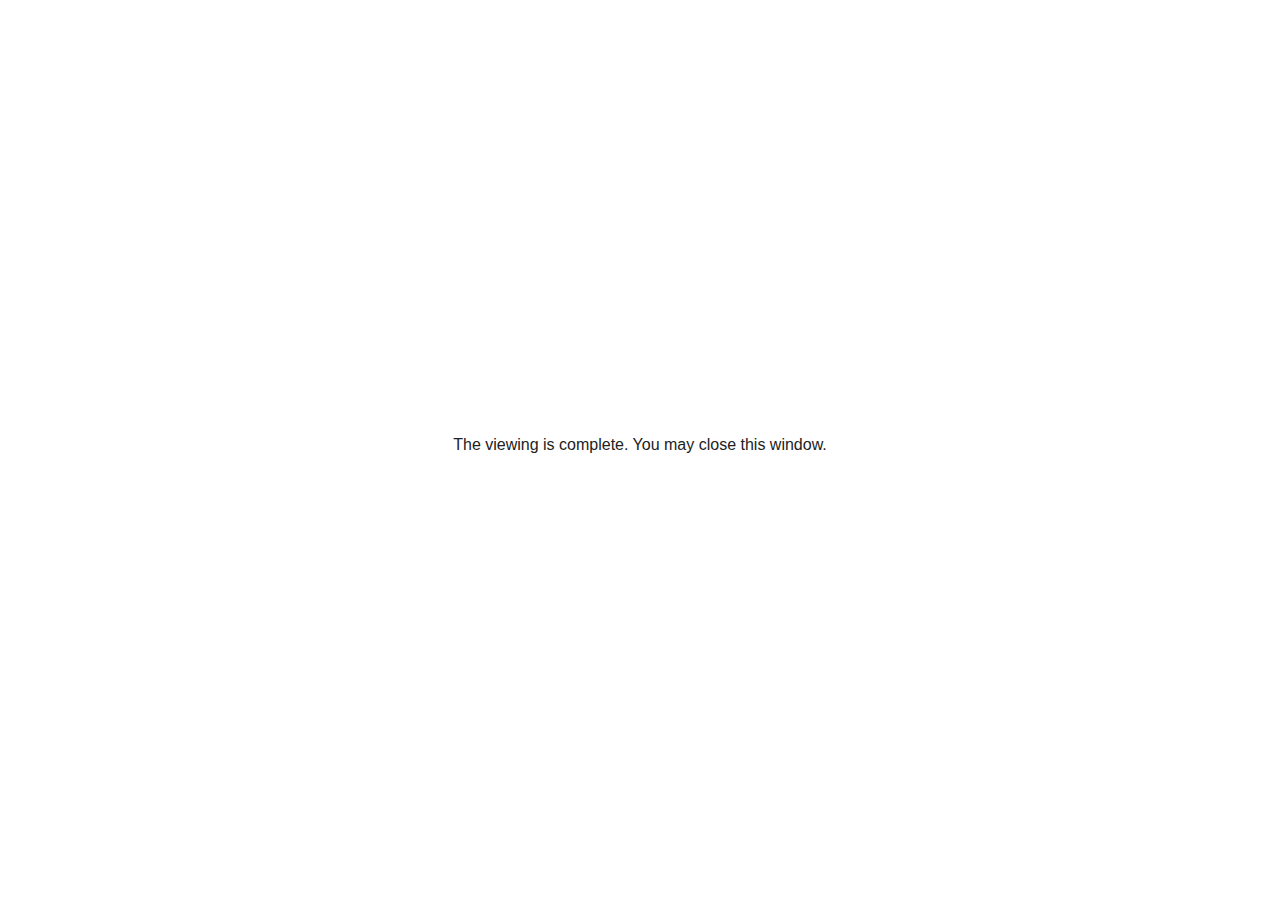
<file: data/goodbye.html>
<html>
<meta name="viewport" content="user-scalable=no, initial-scale=1, maximum-scale=1, minimum-scale=1" />
<body bgcolor="#ffffff">
<center style="position: absolute;margin: auto;top: 0;bottom: 0; left: 0; right: 0; height: 60px;">
<p style="font-family:Open Sans, Tahoma, Arial;  color:#222222;">
The viewing is complete. You may close this window.
</p>
</center>
</body></html>
</file>
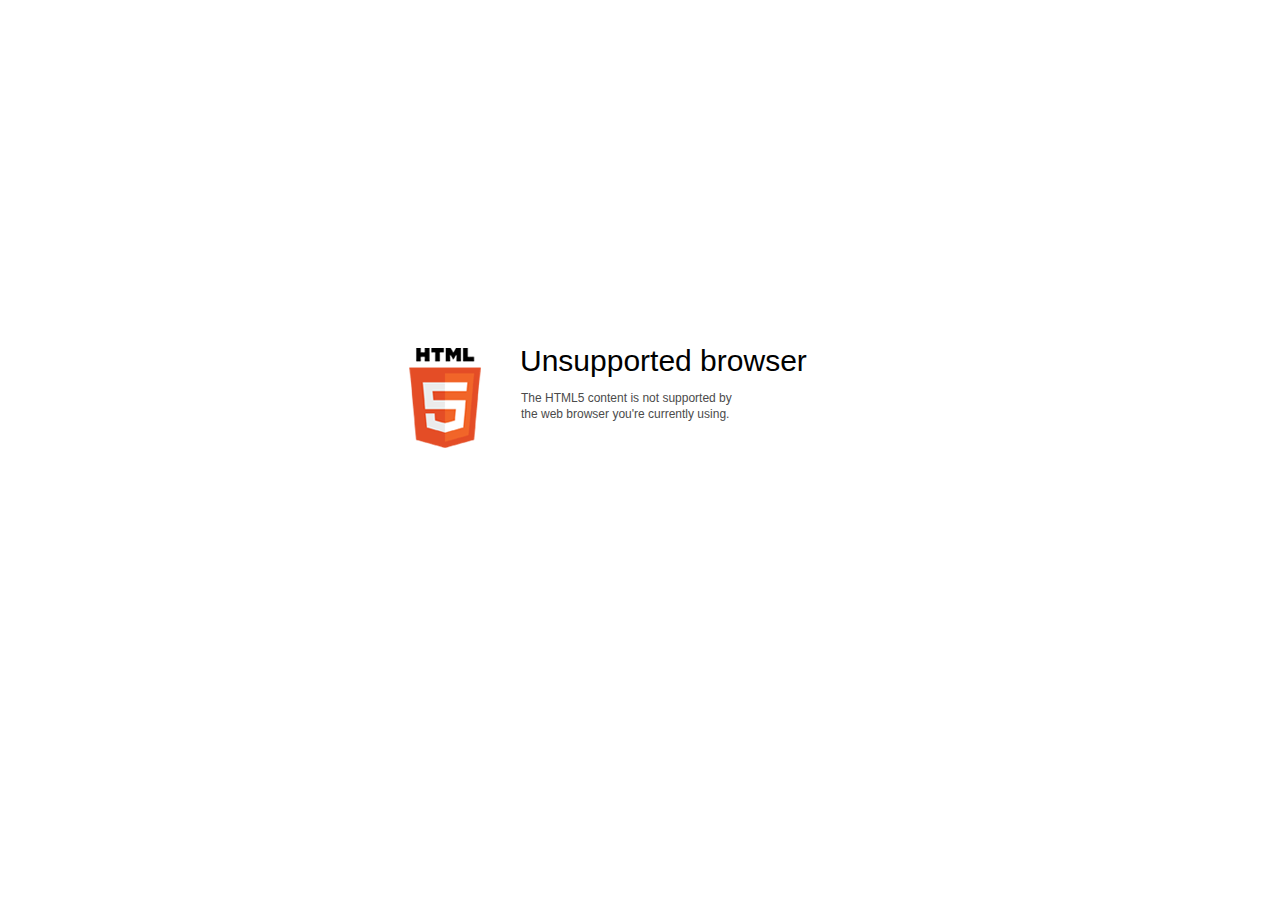
<file: data/html5-unsupported.html>
﻿<html>
<head>
    <meta http-equiv="Content-Type" content="text/html;charset=utf-8"/>
    <meta name="viewport" content="width=device-width,initial-scale=1,maximum-scale=1">
    <meta name="format-detection" content="telephone=no">
    <meta name="apple-mobile-web-app-capable" content="yes">
    <meta name="apple-mobile-web-app-status-bar-style" content="black">
    <meta http-equiv="X-UA-Compatible" content="IE=edge">
    <meta name="msapplication-tap-highlight" content="no" />
    <title>Update your Web browser</title>
    <style>
        body {
            background: #fff;
        }

        .container {
            background: url(html5.png) no-repeat;
            position: absolute;
            width: 405px;
            height: 100px;

            top: 50%;
            margin-top: -102px;
            left: 50%;
            margin-left: -231px;
        }

        .title {
            left: 111px;
            width: 290px;
            height: 20px;
            font-family: Arial;
            font-size: 30px;
            color: #000;
            position: absolute;
            line-height: 28px;
            top: -1px;
        }
        
        .message {
            font-family: Arial;
            font-size: 12px;
            color: #4b4b4b;
            line-height: 16px;
            padding-top: 15px;
            padding-left: 1px;
        }
    </style>
</head>
<body>
<div class="container" id="container">
    <div class="title">Unsupported browser
        <div class="message">The HTML5 content is not supported by<br>the web browser you're currently using.</div>
    </div>
</div>
</div>
</body>
</html>
</file>
